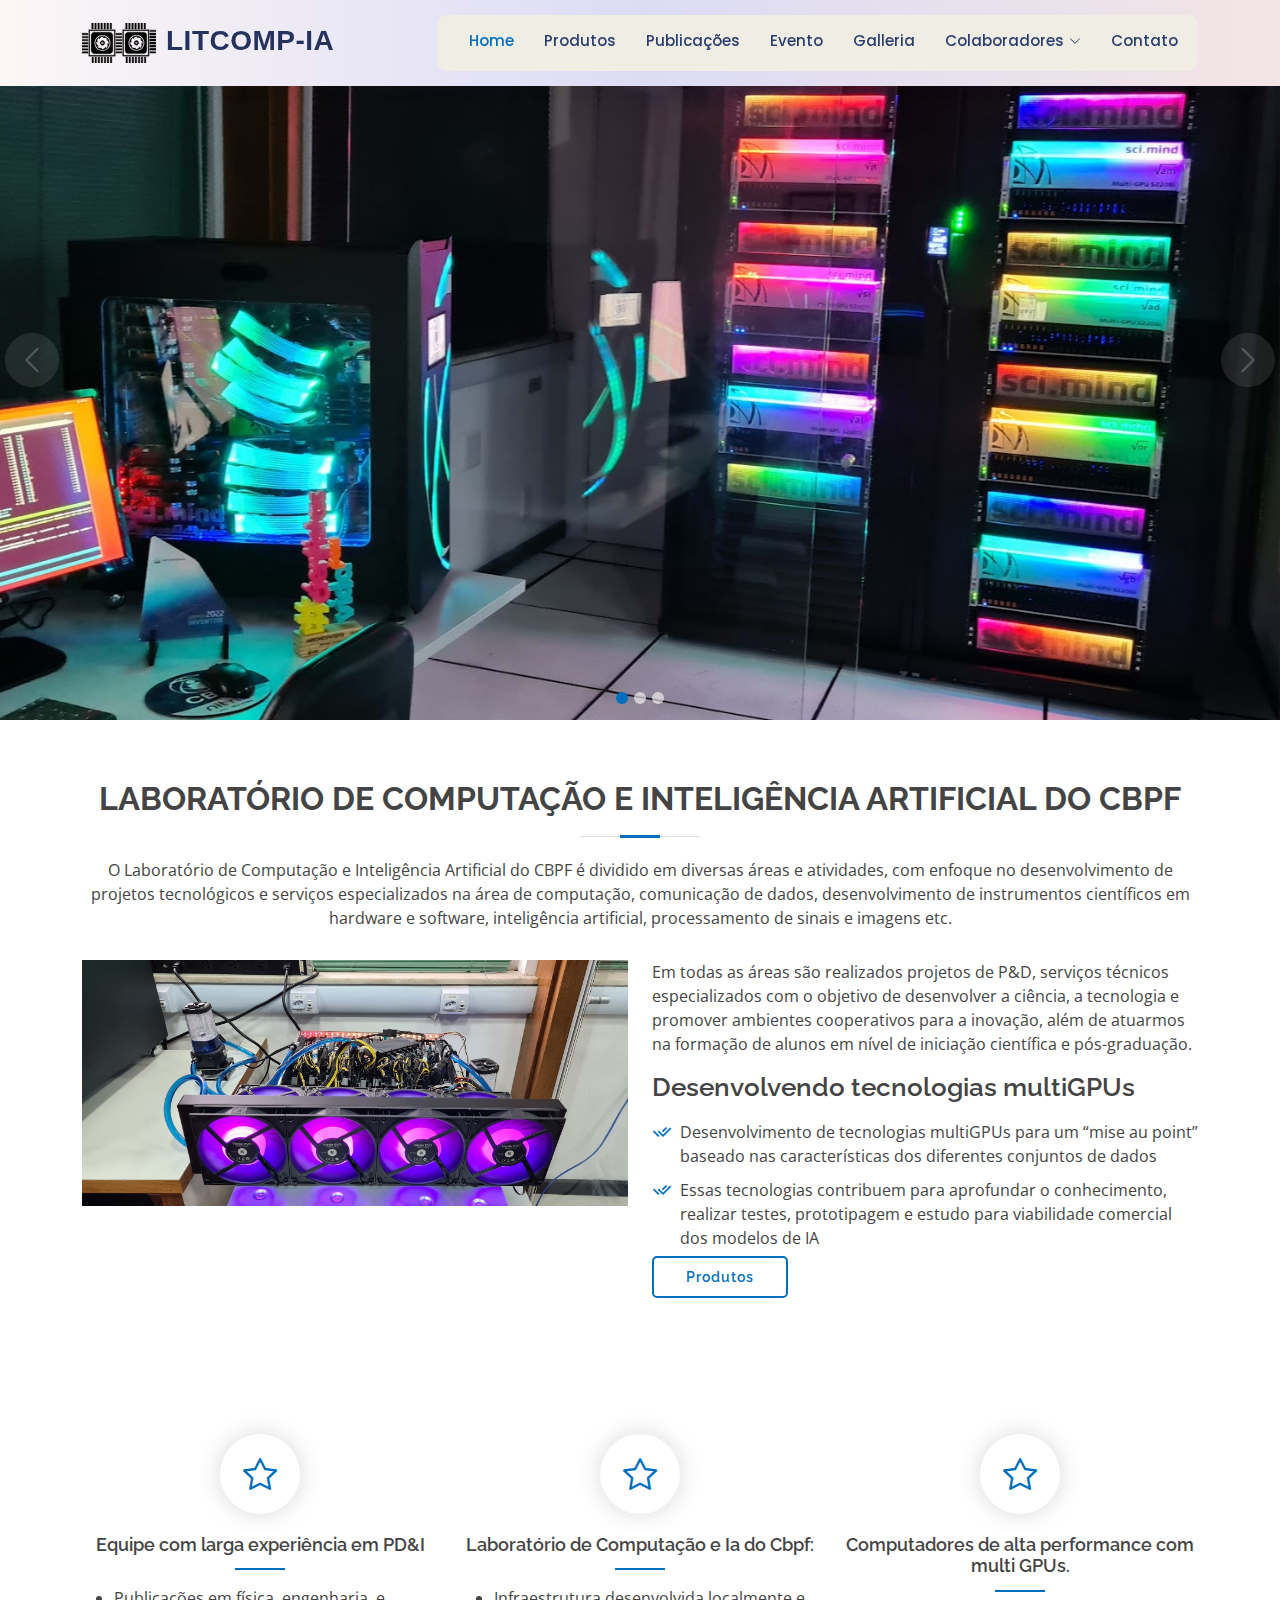
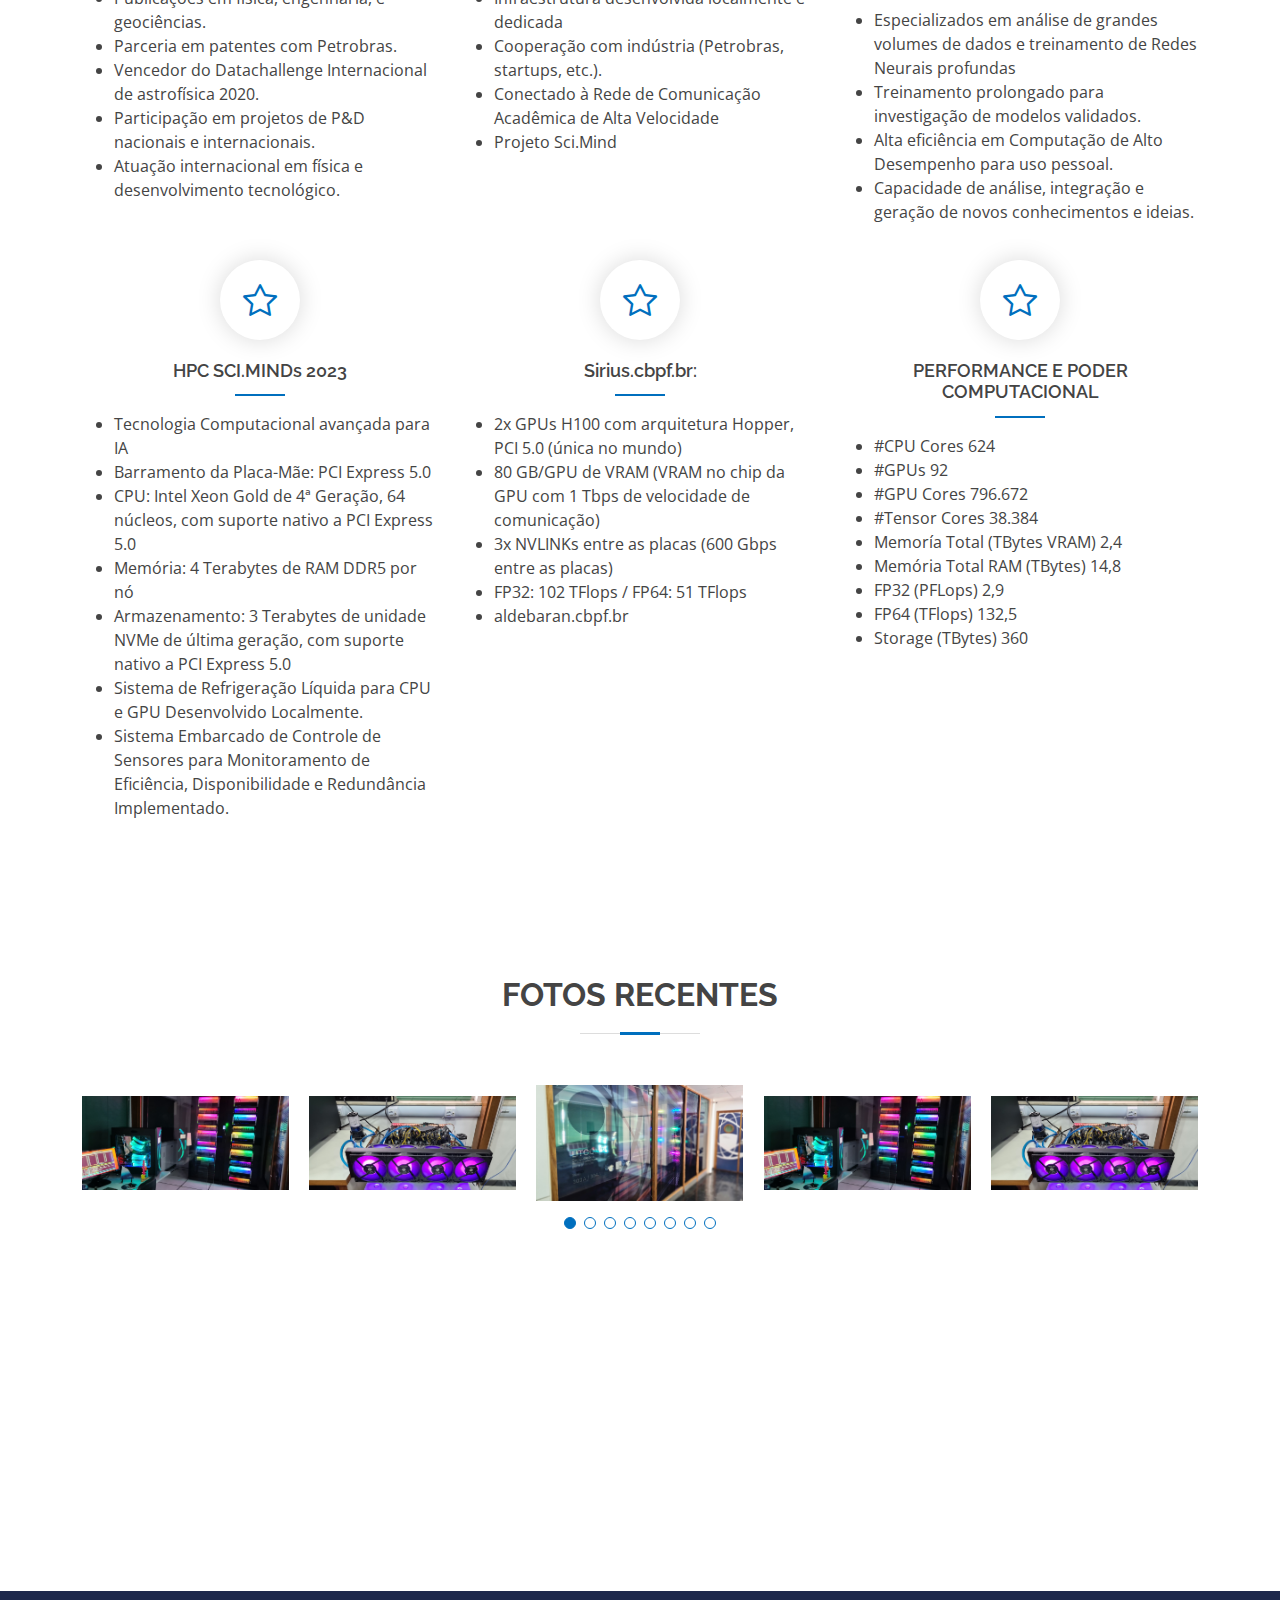
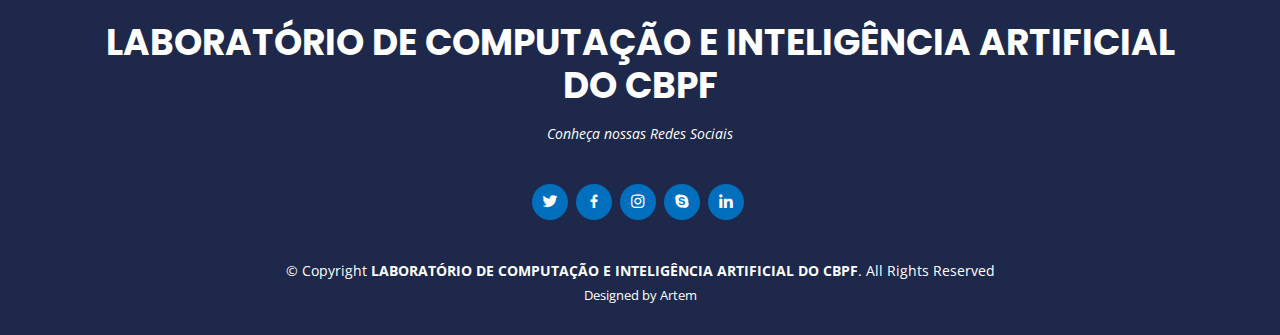
<file: сайт/index.html>
<!DOCTYPE html>
<html lang="en">

<head>
  <meta charset="utf-8">
  <meta content="width=device-width, initial-scale=1.0" name="viewport">

  <title>LITCOMP-IA</title>
  <meta content="" name="description">
  <meta content="" name="keywords">

  <link href="../сайт/pictures/simbolo-litcomp-ia.svg" rel="icon">
  <link href="assets/img/apple-touch-icon.png" rel="apple-touch-icon">

  
  <link href="https://fonts.googleapis.com/css?family=Open+Sans:300,300i,400,400i,600,600i,700,700i|Raleway:300,300i,400,400i,500,500i,600,600i,700,700i|Poppins:300,300i,400,400i,500,500i,600,600i,700,700i" rel="stylesheet">

  <link href="assets/vendor/bootstrap/css/bootstrap.min.css" rel="stylesheet">
  <link href="assets/vendor/bootstrap-icons/bootstrap-icons.css" rel="stylesheet">
  <link href="assets/vendor/boxicons/css/boxicons.min.css" rel="stylesheet">
  <link href="assets/vendor/glightbox/css/glightbox.min.css" rel="stylesheet">
  <link href="assets/vendor/remixicon/remixicon.css" rel="stylesheet">
  <link href="assets/vendor/swiper/swiper-bundle.min.css" rel="stylesheet">

  <link href="assets/css/style.css" rel="stylesheet">

</head>

<body>

  <header id="header" class="fixed-top">
    <div class="container d-flex align-items-center justify-content-between">

      <h1 class="logo"><a href="index.html"><img src="../сайт/pictures/simbolo-litcomp-ia.svg" alt="Логотип LITCOMP-IA">LITCOMP-IA</a></h1>
      
      
      <nav id="navbar" class="navbar">
        <ul>
          <li><a class="active" href="index.html">Home</a></li>
          <li><a href="produtos.html">Produtos</a></li>
          <li><a href="publicacoes.html">Publicações</a></li>
          <li><a href="evento.html">Evento</a></li>
          <li><a href="galleria.html">Galleria</a></li>
          <li class="dropdown"><a href="#"><span>Colaboradores</span> <i class="bi bi-chevron-down"></i></a>
            <ul>
              <li class="dropdown"><a href="#"><span>Todos</span> <i class="bi bi-chevron-right"></i></a>
                <ul>
                  <li class="dropdown">
                    <a href="servidores.html"><span>Servidores</span></a>
                  </li>
                  <li class="dropdown">
                    <a href="funcionarios.html"><span>Funcionaríos</span></a>
                  </li>
                  <li class="dropdown">
                    <a href="bolsistas.html"><span>Bolsistas</span></a>
                  </li>
                  
                </ul>
            </ul>
          </li>
          <li><a href="contato.html">Contato</a></li>
        </ul>
        <i class="bi bi-list mobile-nav-toggle"></i>
      </nav>

    </div>
  </header>

  <section id="hero">
    <div id="heroCarousel" data-bs-interval="5000" class="carousel slide carousel-fade" data-bs-ride="carousel">

      <ol class="carousel-indicators" id="hero-carousel-indicators"></ol>

      <div class="carousel-inner" role="listbox">

        <!-- Slide 1 -->
        <div class="carousel-item active" style="background-image: url(../сайт/pictures/1.jpg)">
        </div>

        <!-- Slide 2 -->
        <div class="carousel-item" style="background-image: url(../сайт/pictures/22.jpg)">
        </div>

        <!-- Slide 3 -->
        <div class="carousel-item" style="background-image: url(../сайт/pictures/3.jpg)">
        </div>

      </div>

      <a class="carousel-control-prev" href="#heroCarousel" role="button" data-bs-slide="prev">
        <span class="carousel-control-prev-icon bi bi-chevron-left" aria-hidden="true"></span>
      </a>

      <a class="carousel-control-next" href="#heroCarousel" role="button" data-bs-slide="next">
        <span class="carousel-control-next-icon bi bi-chevron-right" aria-hidden="true"></span>
      </a>

    </div>
  </section>

  <main id="main">

    <section id="about" class="about">
      <div class="container">

        <div class="section-title">
          <h2>Laboratório de Computação e Inteligência Artificial do CBPF</h2>
          <p>O Laboratório de Computação e Inteligência Artificial do CBPF é dividido em diversas áreas e atividades, com enfoque no desenvolvimento de projetos tecnológicos e serviços especializados na área de computação, comunicação de dados, desenvolvimento de instrumentos científicos em hardware e software, inteligência artificial, processamento de sinais e imagens etc.</p>
        </div>

        <div class="row content">
          <div class="col-lg-6">
            <img src="../сайт/pictures/22.jpg" class="img-fluid" alt="">
          </div>
          <div class="col-lg-6 pt-4 pt-lg-0">
            <p>
              Em todas as áreas são realizados projetos de P&D, serviços técnicos especializados com o objetivo de desenvolver a ciência, a tecnologia e promover ambientes cooperativos para a inovação, além de atuarmos na formação de alunos em nível de iniciação científica e pós-graduação.
            </p>
            <ul>
              <p><h3>Desenvolvendo tecnologias multiGPUs</h3></p>
              <li><i class="ri-check-double-line"></i>Desenvolvimento de tecnologias multiGPUs para um “mise au point” baseado nas características dos diferentes conjuntos de dados</li>
              <li><i class="ri-check-double-line"></i>Essas tecnologias contribuem para aprofundar o conhecimento, realizar testes, prototipagem e estudo para viabilidade comercial dos modelos de IA</li>
              
            <a href="produtos.html" class="btn-learn-more">Produtos</a>
          </div>
        </div>

      </div>
    </section>

    <section id="features" class="features">
      <div class="container">
        <div class="row">
          <div class="col-lg-4 col-md-6 icon-box">
            <div class="icon"><i class="bi bi-star"></i></div>
            <h4 class="title"><a href="">Equipe com larga experiência em PD&I</a></h4>
            <p class="description">
              <ul>
                <li>Publicações em física, engenharia, e geociências.</li>
                <li>Parceria em patentes com Petrobras.</li>
                <li>Vencedor do Datachallenge Internacional de astrofísica 2020.</li>
                <li>Participação em projetos de P&D nacionais e internacionais.</li>
                <li>Atuação internacional em física e desenvolvimento tecnológico.</li>
              </ul>
            </p>
          </div>
          <div class="col-lg-4 col-md-6 icon-box">
            <div class="icon"><i class="bi bi-star"></i></div>
            <h4 class="title"><a href="">Laboratório de Computação e Ia do Cbpf:</a></h4>
            <p class="description">
              <ul>
                <li>Infraestrutura desenvolvida localmente e dedicada</li>
                <li>Cooperação com indústria (Petrobras, startups, etc.).</li>
                <li>Conectado à Rede de Comunicação Acadêmica de Alta Velocidade</li>
                <li>Projeto Sci.Mind</li>
              </ul>
            </p>
          </div>
          <div class="col-lg-4 col-md-6 icon-box">
            <div class="icon"><i class="bi bi-star"></i></div>
            <h4 class="title"><a href="">Computadores de alta performance com multi GPUs.</a></h4>
            <p class="description">
              <ul>
                <li>Especializados em análise de grandes volumes de dados e treinamento de Redes Neurais profundas</li>
                <li>Treinamento prolongado para investigação de modelos validados.</li>
                <li>Alta eficiência em Computação de Alto Desempenho para uso pessoal.</li>
                <li>Capacidade de análise, integração e geração de novos conhecimentos e ideias.</li>
              </ul>
            </p>
          </div>
          
          <div class="col-lg-4 col-md-6 icon-box">
            <div class="icon"><i class="bi bi-star"></i></div>
            <h4 class="title"><a href="">HPC SCI.MINDs 2023</a></h4>
            <p class="description">
              <ul>
                <li>Tecnologia Computacional avançada para IA</li>
                <li>Barramento da Placa-Mãe: PCI Express 5.0</li>
                <li>CPU: Intel Xeon Gold de 4ª Geração, 64 núcleos, com suporte nativo a PCI Express 5.0</li>
                <li>Memória: 4 Terabytes de RAM DDR5 por nó</li>
                <li>Armazenamento: 3 Terabytes de unidade NVMe de última geração, com suporte nativo a PCI Express 5.0</li>
                <li>Sistema de Refrigeração Líquida para CPU e GPU Desenvolvido Localmente.</li>
                <li>Sistema Embarcado de Controle de Sensores para Monitoramento de Eficiência, Disponibilidade e Redundância Implementado.</li>
              </ul>
            </p>
          </div>
          <div class="col-lg-4 col-md-6 icon-box">
            <div class="icon"><i class="bi bi-star"></i></div>
            <h4 class="title"><a href="">Sirius.cbpf.br:</a></h4>
            <p class="description">
              <ul>
                <li>2x GPUs H100 com arquitetura Hopper, PCI 5.0 (única no mundo)</li>
                <li>80 GB/GPU de VRAM (VRAM no chip da GPU com 1 Tbps de velocidade de comunicação)</li>
                <li>3x NVLINKs entre as placas (600 Gbps entre as placas)</li>
                <li>FP32: 102 TFlops / FP64: 51 TFlops</li>
                <li>aldebaran.cbpf.br</li>
              </ul>
            </p>
          </div>
          <div class="col-lg-4 col-md-6 icon-box">
            <div class="icon"><i class="bi bi-star"></i></div>
            <h4 class="title"><a href="">PERFORMANCE E PODER COMPUTACIONAL</a></h4>
            <p class="description">
              <ul>
                <li>#CPU Cores 624</li>
                <li>#GPUs 92</li>
                <li>#GPU Cores 796.672</li>
                <li>#Tensor Cores 38.384</li>
                <li>Memoría Total (TBytes VRAM) 2,4</li>
                <li>Memória Total RAM (TBytes) 14,8</li>
                <li>FP32 (PFLops) 2,9</li>
                <li>FP64 (TFlops) 132,5</li>
                <li>Storage (TBytes) 360</li>
              </ul>
            </p>
          </div>
        </div>
      </div>
    </section>
    

    <section id="recent-photos" class="recent-photos">
      <div class="container">

        <div class="section-title">
          <h2>FOTOS RECENTES</h2>
          <p></p>
        </div>

        <div class="recent-photos-slider swiper">
          <div class="swiper-wrapper align-items-center">
            <div class="swiper-slide"><a href="../сайт/pictures/1.jpg" class="glightbox"><img src="../сайт/pictures/1.jpg" class="img-fluid" alt=""></a></div>
            <div class="swiper-slide"><a href="../сайт/pictures/22.jpg" class="glightbox"><img src="../сайт/pictures/22.jpg" class="img-fluid" alt=""></a></div>
            <div class="swiper-slide"><a href="../сайт/pictures/3.jpg" class="glightbox"><img src="../сайт/pictures/3.jpg" class="img-fluid" alt=""></a></div>
            <div class="swiper-slide"><a href="../сайт/pictures/1.jpg" class="glightbox"><img src="../сайт/pictures/1.jpg" class="img-fluid" alt=""></a></div>
            <div class="swiper-slide"><a href="../сайт/pictures/22.jpg" class="glightbox"><img src="../сайт/pictures/22.jpg" class="img-fluid" alt=""></a></div>
            <div class="swiper-slide"><a href="../сайт/pictures/3.jpg" class="glightbox"><img src="../сайт/pictures/3.jpg" class="img-fluid" alt=""></a></div>
            <div class="swiper-slide"><a href="../сайт/pictures/1.jpg" class="glightbox"><img src="../сайт/pictures/1.jpg" class="img-fluid" alt=""></a></div>
            <div class="swiper-slide"><a href="../сайт/pictures/22.jpg" class="glightbox"><img src="../сайт/pictures/22.jpg" class="img-fluid" alt=""></a></div>
          </div>
          <div class="swiper-pagination"></div>
        </div>

      </div>
    </section>

  </main>

  <footer id="footer">
    <div class="container">
      <h3>LABORATÓRIO DE COMPUTAÇÃO E INTELIGÊNCIA ARTIFICIAL DO CBPF</h3>
      <p>Conheça nossas Redes Sociais</p>
      <div class="social-links">
        <a href="#" class="twitter"><i class="bx bxl-twitter"></i></a>
        <a href="#" class="facebook"><i class="bx bxl-facebook"></i></a>
        <a href="#" class="instagram"><i class="bx bxl-instagram"></i></a>
        <a href="#" class="google-plus"><i class="bx bxl-skype"></i></a>
        <a href="#" class="linkedin"><i class="bx bxl-linkedin"></i></a>
      </div>
      <div class="copyright">
        &copy; Copyright <strong><span>LABORATÓRIO DE COMPUTAÇÃO E INTELIGÊNCIA ARTIFICIAL DO CBPF</span></strong>. All Rights Reserved
      </div>
      <div class="credits">
  
        Designed by Artem
      </div>
    </div>
  </footer>

  <a href="#" class="back-to-top d-flex align-items-center justify-content-center"><i class="bi bi-arrow-up-short"></i></a>

  <script src="assets/vendor/bootstrap/js/bootstrap.bundle.min.js"></script>
  <script src="assets/vendor/glightbox/js/glightbox.min.js"></script>
  <script src="assets/vendor/isotope-layout/isotope.pkgd.min.js"></script>
  <script src="assets/vendor/swiper/swiper-bundle.min.js"></script>
  <script src="assets/vendor/php-email-form/validate.js"></script>

  <script src="assets/js/main.js"></script>

</body>

</html>
</file>
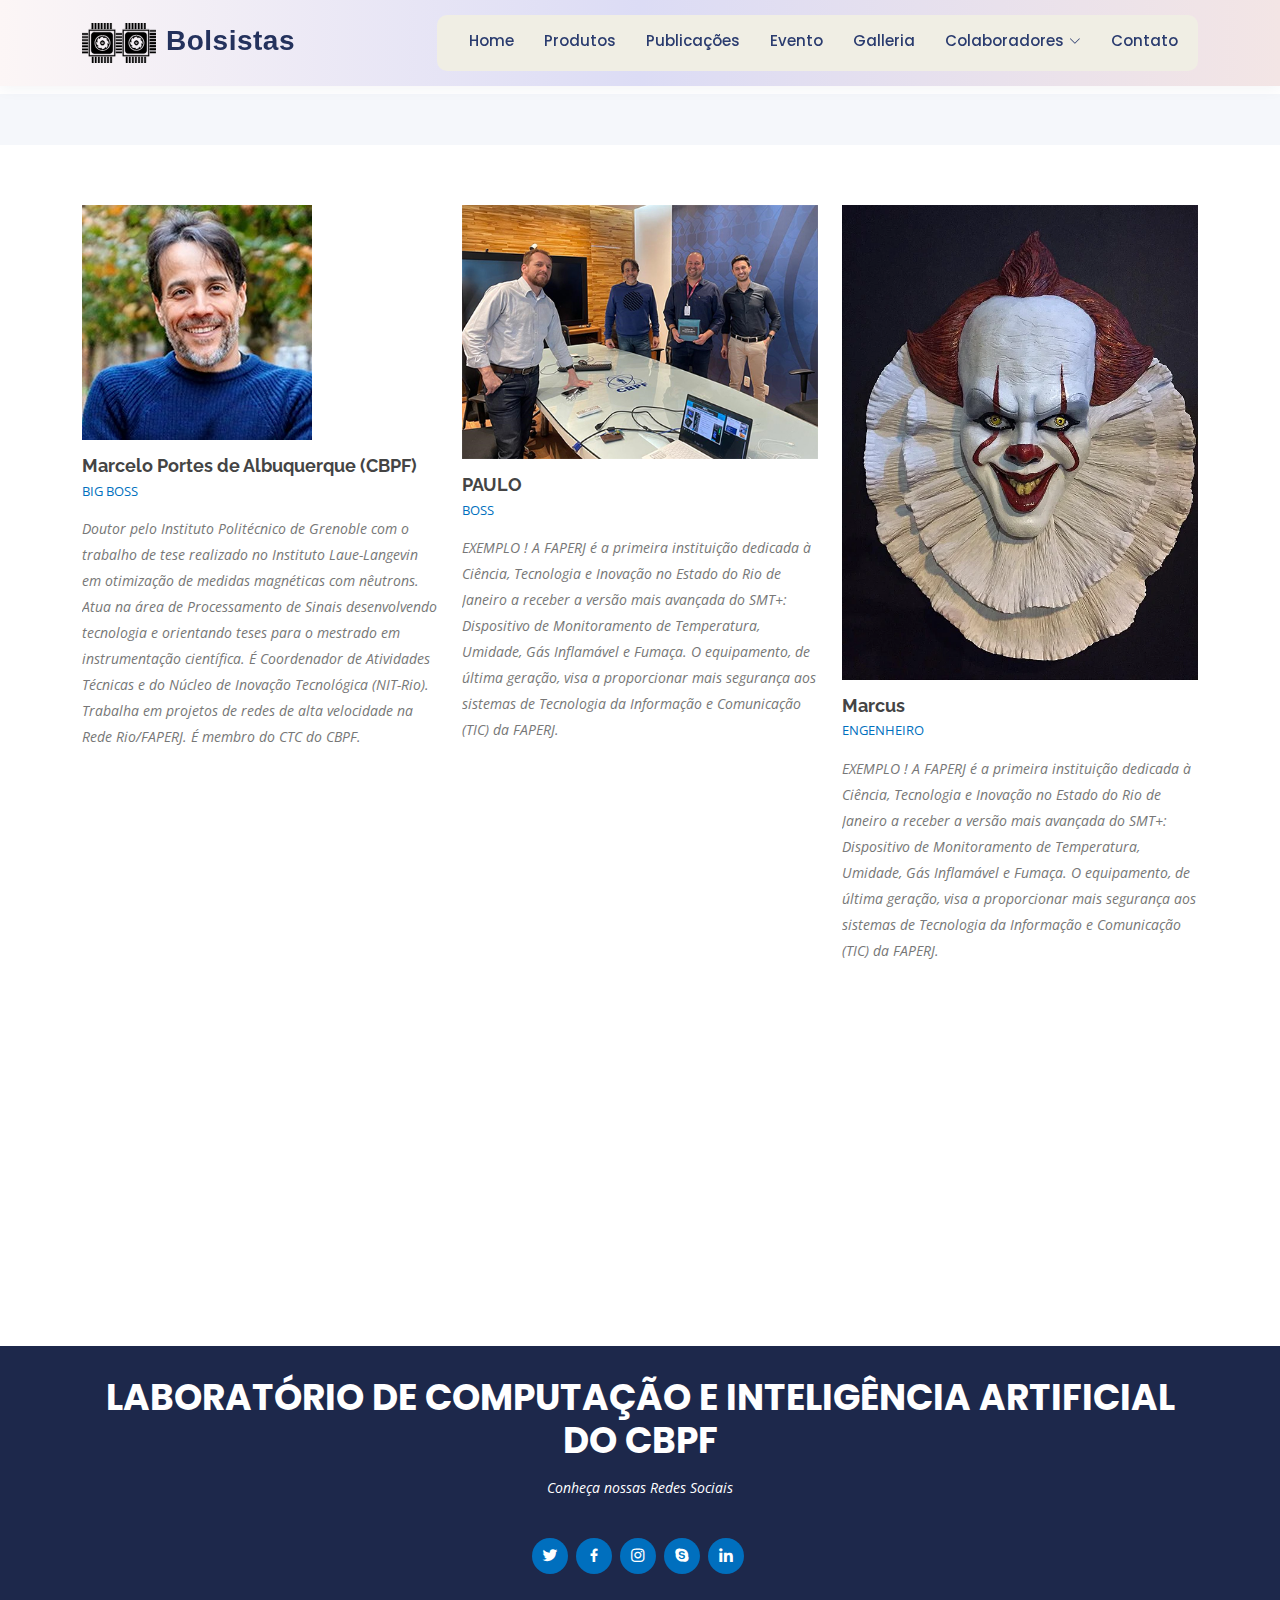
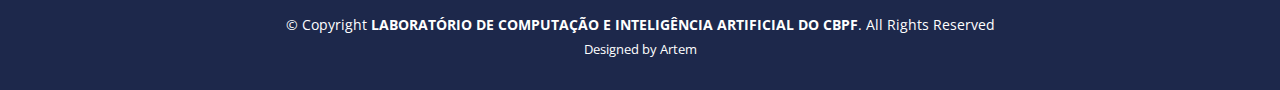
<file: сайт/bolsistas.html>
<!DOCTYPE html>
<html lang="en">

<head>
  <meta charset="utf-8">
  <meta content="width=device-width, initial-scale=1.0" name="viewport">

  <title>LITCOMP-IA</title>
  <meta content="" name="description">
  <meta content="" name="keywords">

  <!-- Favicons -->
  <link href="../сайт/pictures/simbolo-litcomp-ia.svg" rel="icon">
  <link href="assets/img/apple-touch-icon.png" rel="apple-touch-icon">

  <!-- Google Fonts -->
  <link href="https://fonts.googleapis.com/css?family=Open+Sans:300,300i,400,400i,600,600i,700,700i|Raleway:300,300i,400,400i,500,500i,600,600i,700,700i|Poppins:300,300i,400,400i,500,500i,600,600i,700,700i" rel="stylesheet">

  <!-- Vendor CSS Files -->
  <link href="assets/vendor/bootstrap/css/bootstrap.min.css" rel="stylesheet">
  <link href="assets/vendor/bootstrap-icons/bootstrap-icons.css" rel="stylesheet">
  <link href="assets/vendor/boxicons/css/boxicons.min.css" rel="stylesheet">
  <link href="assets/vendor/glightbox/css/glightbox.min.css" rel="stylesheet">
  <link href="assets/vendor/remixicon/remixicon.css" rel="stylesheet">
  <link href="assets/vendor/swiper/swiper-bundle.min.css" rel="stylesheet">

  <link href="assets/css/style.css" rel="stylesheet">
  ======================================================== 
</head>

<body>

  <header id="header" class="fixed-top">
    <div class="container d-flex align-items-center justify-content-between">

      <h1 class="logo"><a href="index.html"><img src="../сайт/pictures/simbolo-litcomp-ia.svg" alt="Логотип LITCOMP-IA">Bolsistas</a></h1>
      <!-- Uncomment below if you prefer to use an image logo -->
      <!-- <a href="index.html" class="logo"><img src="assets/img/logo.png" alt="" class="img-fluid"></a>-->

      <nav id="navbar" class="navbar">
        <ul>
          <li><a href="index.html">Home</a></li>
          <li><a href="produtos.html">Produtos</a></li>
          <li><a href="publicacoes.html">Publicações</a></li>
          <li><a href="evento.html">Evento</a></li>
          <li><a href="galleria.html">Galleria</a></li>
          <li class="dropdown"><a href="#"><span>Colaboradores</span> <i class="bi bi-chevron-down"></i></a>
            <ul>
              <li class="dropdown"><a href="#"><span>Todos</span> <i class="bi bi-chevron-right"></i></a>
                <ul>
                  <li class="dropdown">
                    <a href="servidores.html"><span>Servidores</span></a>
                  </li>
                  <li class="dropdown">
                    <a href="funcionarios.html"><span>Funcionaríos</span></a>
                  </li>
                  <li class="dropdown">
                    <a href="bolsistas.html"><span>Bolsistas</span></a>
                  </li>
                </ul>
            </ul>
          </li>
          <li><a href="contato.html">Contato</a></li>
        </ul>
        <i class="bi bi-list mobile-nav-toggle"></i>
      </nav>

    </div>
  </header><!-- End Header -->

  <main id="main">

    <!-- ======= Breadcrumbs ======= -->
    <section id="breadcrumbs" class="breadcrumbs">
      <div class="container">
        <div class="d-flex justify-content-between align-items-center">
          <ol>
            <li><a href="index.html">Home</a></li>
          </ol>
        </div>

      </div>
    </section><!-- End Breadcrumbs -->

    <!-- ======= Event List Section ======= -->
    <section id="members" class="members">
        <div class="container">
  
          <div class="row">
  
            <div class="col-lg-4 col-md-6 d-flex align-items-stretch">
              <div class="member">
                <div class="member-img">
                  <img src="../сайт/pictures/marcelo.jpeg" class="img-fluid" alt="">
                  <div class="social">
                    <a href=""><i class="bi bi-twitter"></i></a>
                    <a href=""><i class="bi bi-facebook"></i></a>
                    <a href=""><i class="bi bi-instagram"></i></a>
                    <a href=""><i class="bi bi-linkedin"></i></a>
                  </div>
                </div>
                <div class="member-info">
                  <h4>Marcelo Portes de Albuquerque (CBPF)</h4>
                  <span>BIG BOSS</span>
                  <p>Doutor pelo Instituto Politécnico de Grenoble com o trabalho de tese realizado no Instituto Laue-Langevin em otimização de medidas magnéticas com nêutrons. Atua na área de Processamento de Sinais desenvolvendo tecnologia e orientando teses para o mestrado em instrumentação científica. É Coordenador de Atividades Técnicas e do Núcleo de Inovação Tecnológica (NIT-Rio). Trabalha em projetos de redes de alta velocidade na Rede Rio/FAPERJ. É membro do CTC do CBPF.</p>
                </div>
              </div>
            </div>
  
            <div class="col-lg-4 col-md-6 d-flex align-items-stretch">
              <div class="member">
                <div class="member-img">
                  <img src="../сайт/pictures/exemplo2.jpg" class="img-fluid" alt="">
                  <div class="social">
                    <a href=""><i class="bi bi-twitter"></i></a>
                    <a href=""><i class="bi bi-facebook"></i></a>
                    <a href=""><i class="bi bi-instagram"></i></a>
                    <a href=""><i class="bi bi-linkedin"></i></a>
                  </div>
                </div>
                <div class="member-info">
                  <h4>PAULO</h4>
                  <span>Boss</span>
                  <p>EXEMPLO ! A FAPERJ é a primeira instituição dedicada à Ciência, Tecnologia e Inovação no Estado do Rio de Janeiro a receber a versão mais avançada do SMT+: Dispositivo de Monitoramento de Temperatura, Umidade, Gás Inflamável e Fumaça. O equipamento, de última geração, visa a proporcionar mais segurança aos sistemas de Tecnologia da Informação e Comunicação (TIC) da FAPERJ.</p>
                </div>
              </div>
            </div>
  
            <div class="col-lg-4 col-md-6 d-flex align-items-stretch">
              <div class="member">
                <div class="member-img">
                  <img src="../сайт/pictures/exemplo3.webp" class="img-fluid" alt="">
                  <div class="social">
                    <a href=""><i class="bi bi-twitter"></i></a>
                    <a href=""><i class="bi bi-facebook"></i></a>
                    <a href=""><i class="bi bi-instagram"></i></a>
                    <a href=""><i class="bi bi-linkedin"></i></a>
                  </div>
                </div>
                <div class="member-info">
                  <h4>Marcus</h4>
                  <span>ENGENHEIRO</span>
                  <p>EXEMPLO ! A FAPERJ é a primeira instituição dedicada à Ciência, Tecnologia e Inovação no Estado do Rio de Janeiro a receber a versão mais avançada do SMT+: Dispositivo de Monitoramento de Temperatura, Umidade, Gás Inflamável e Fumaça. O equipamento, de última geração, visa a proporcionar mais segurança aos sistemas de Tecnologia da Informação e Comunicação (TIC) da FAPERJ.</p>
                </div>
              </div>
            </div>
  
          </div>
  
        </div>
      </section><!-- End Members Section -->

  </main><!-- End #main -->

  <footer id="footer">
    <div class="container">
      <h3>LABORATÓRIO DE COMPUTAÇÃO E INTELIGÊNCIA ARTIFICIAL DO CBPF</h3>
      <p>Conheça nossas Redes Sociais</p>
      <div class="social-links">
        <a href="#" class="twitter"><i class="bx bxl-twitter"></i></a>
        <a href="#" class="facebook"><i class="bx bxl-facebook"></i></a>
        <a href="#" class="instagram"><i class="bx bxl-instagram"></i></a>
        <a href="#" class="google-plus"><i class="bx bxl-skype"></i></a>
        <a href="#" class="linkedin"><i class="bx bxl-linkedin"></i></a>
      </div>
      <div class="copyright">
        &copy; Copyright <strong><span>LABORATÓRIO DE COMPUTAÇÃO E INTELIGÊNCIA ARTIFICIAL DO CBPF</span></strong>. All Rights Reserved
      </div>
      <div class="credits">
  
        Designed by Artem
      </div>
    </div>
  </footer>

  <a href="#" class="back-to-top d-flex align-items-center justify-content-center"><i class="bi bi-arrow-up-short"></i></a>

  <script src="assets/vendor/bootstrap/js/bootstrap.bundle.min.js"></script>
  <script src="assets/vendor/glightbox/js/glightbox.min.js"></script>
  <script src="assets/vendor/isotope-layout/isotope.pkgd.min.js"></script>
  <script src="assets/vendor/swiper/swiper-bundle.min.js"></script>
  <script src="assets/vendor/php-email-form/validate.js"></script>

  <script src="assets/js/main.js"></script>

</body>

</html>
</file>
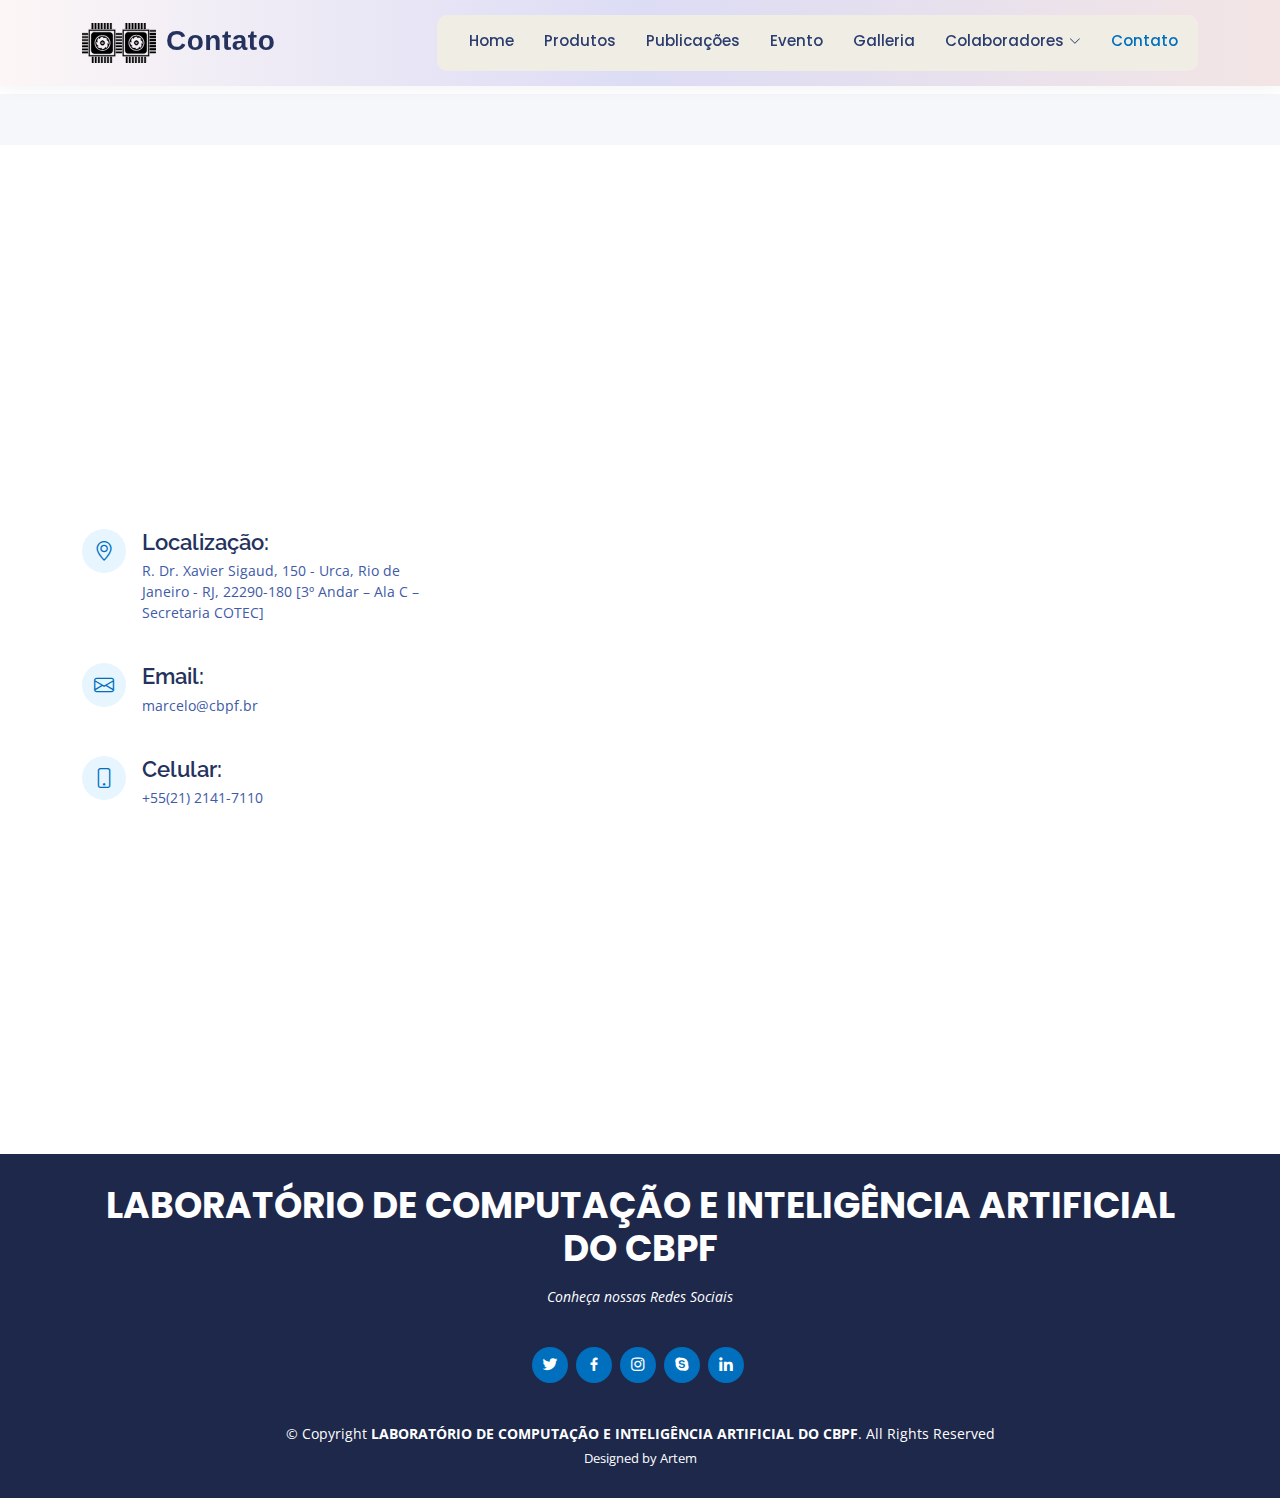
<file: сайт/contato.html>
<!DOCTYPE html>
<html lang="en">

<head>
  <meta charset="utf-8">
  <meta content="width=device-width, initial-scale=1.0" name="viewport">

  <title>LITCOMP-IA</title>
  <meta content="" name="description">
  <meta content="" name="keywords">

  <!-- Favicons -->
  <link href="../сайт/pictures/simbolo-litcomp-ia.svg" rel="icon">
  <link href="assets/img/apple-touch-icon.png" rel="apple-touch-icon">

  <!-- Google Fonts -->
  <link href="https://fonts.googleapis.com/css?family=Open+Sans:300,300i,400,400i,600,600i,700,700i|Raleway:300,300i,400,400i,500,500i,600,600i,700,700i|Poppins:300,300i,400,400i,500,500i,600,600i,700,700i" rel="stylesheet">

  <!-- Vendor CSS Files -->
  <link href="assets/vendor/bootstrap/css/bootstrap.min.css" rel="stylesheet">
  <link href="assets/vendor/bootstrap-icons/bootstrap-icons.css" rel="stylesheet">
  <link href="assets/vendor/boxicons/css/boxicons.min.css" rel="stylesheet">
  <link href="assets/vendor/glightbox/css/glightbox.min.css" rel="stylesheet">
  <link href="assets/vendor/remixicon/remixicon.css" rel="stylesheet">
  <link href="assets/vendor/swiper/swiper-bundle.min.css" rel="stylesheet">

  <link href="assets/css/style.css" rel="stylesheet">
  ======================================================== 
</head>

<body>

  <!-- ======= Header ======= -->
  <header id="header" class="fixed-top">
    <div class="container d-flex align-items-center justify-content-between">

      <h1 class="logo"><a href="index.html"><img src="../сайт/pictures/simbolo-litcomp-ia.svg" alt="Логотип LITCOMP-IA">Contato</a></h1>

      <nav id="navbar" class="navbar">
        <ul>
          <li><a href="index.html">Home</a></li>
          <li><a href="produtos.html">Produtos</a></li>
          <li><a href="publicacoes.html">Publicações</a></li>
          <li><a href="evento.html">Evento</a></li>
          <li><a href="galleria.html">Galleria</a></li>
          <li class="dropdown"><a href="#"><span>Colaboradores</span> <i class="bi bi-chevron-down"></i></a>
            <ul>
              <li class="dropdown"><a href="#"><span>Todos</span> <i class="bi bi-chevron-right"></i></a>
                <ul>
                  <li class="dropdown">
                    <a href="servidores.html"><span>Servidores</span></a>
                  </li>
                  <li class="dropdown">
                    <a href="funcionarios.html"><span>Funcionaríos</span></a>
                  </li>
                  <li class="dropdown">
                    <a href="bolsistas.html"><span>Bolsistas</span></a>
                  </li>
                </ul>
            </ul>
          </li>
          <li><a class="active" href="contato.html">Contato</a></li>
        </ul>
        <i class="bi bi-list mobile-nav-toggle"></i>
      </nav>

    </div>
  </header><!-- End Header -->

  <main id="main">

    <!-- ======= Breadcrumbs ======= -->
    <section id="breadcrumbs" class="breadcrumbs">
      <div class="container">
        <div class="d-flex justify-content-between align-items-center">
          <ol>
            <li><a href="index.html">Home</a></li>
          </ol>
        </div>

      </div>
    </section><!-- End Breadcrumbs -->


    <!-- ======= Contact Us Section ======= -->
    <section id="contact-us" class="contact-us">
      <div class="container">

        <div>
          <iframe style="border:0; width: 100%; height: 270px;" src="https://www.google.com/maps/embed?pb=!1m14!1m8!1m3!1d14695.583484509485!2d-43.173664!3d-22.9540617!3m2!1i1024!2i768!4f13.1!3m3!1m2!1s0x997ff81051b73f%3A0x4570cd1fa55b72e7!2sCentro%20Brasileiro%20de%20Pesquisas%20F%C3%ADsicas!5e0!3m2!1spt-BR!2sbr!4v1696953879260!5m2!1spt-BR!2sbr" width="600" height="450" style="border:0;" allowfullscreen="" loading="lazy" referrerpolicy="no-referrer-when-downgrade"></iframe>
        </div>

        <div class="row mt-5">

          <div class="col-lg-4">
            <div class="info">
              <div class="address">
                <i class="bi bi-geo-alt"></i>
                <h4>Localização:</h4>
                <p>R. Dr. Xavier Sigaud, 150 - Urca, Rio de Janeiro - RJ, 22290-180 [3º Andar – Ala C – Secretaria COTEC]</p>
              </div>

              <div class="email">
                <i class="bi bi-envelope"></i>
                <h4>Email:</h4>
                <p>marcelo@cbpf.br</p>
              </div>

              <div class="phone">
                <i class="bi bi-phone"></i>
                <h4>Celular:</h4>
                <p>+55(21) 2141-7110</p>
              </div>

            </div>

          </div>

          
    </section><!-- End Contact Us Section -->

  </main><!-- End #main -->

  <footer id="footer">
    <div class="container">
      <h3>LABORATÓRIO DE COMPUTAÇÃO E INTELIGÊNCIA ARTIFICIAL DO CBPF</h3>
      <p>Conheça nossas Redes Sociais</p>
      <div class="social-links">
        <a href="#" class="twitter"><i class="bx bxl-twitter"></i></a>
        <a href="#" class="facebook"><i class="bx bxl-facebook"></i></a>
        <a href="#" class="instagram"><i class="bx bxl-instagram"></i></a>
        <a href="#" class="google-plus"><i class="bx bxl-skype"></i></a>
        <a href="#" class="linkedin"><i class="bx bxl-linkedin"></i></a>
      </div>
      <div class="copyright">
        &copy; Copyright <strong><span>LABORATÓRIO DE COMPUTAÇÃO E INTELIGÊNCIA ARTIFICIAL DO CBPF</span></strong>. All Rights Reserved
      </div>
      <div class="credits">
  
        Designed by Artem
      </div>
    </div>
  </footer>

  <a href="#" class="back-to-top d-flex align-items-center justify-content-center"><i class="bi bi-arrow-up-short"></i></a>

  <script src="assets/vendor/bootstrap/js/bootstrap.bundle.min.js"></script>
  <script src="assets/vendor/glightbox/js/glightbox.min.js"></script>
  <script src="assets/vendor/isotope-layout/isotope.pkgd.min.js"></script>
  <script src="assets/vendor/swiper/swiper-bundle.min.js"></script>
  <script src="assets/vendor/php-email-form/validate.js"></script>

  <script src="assets/js/main.js"></script>

</body>

</html>
</file>
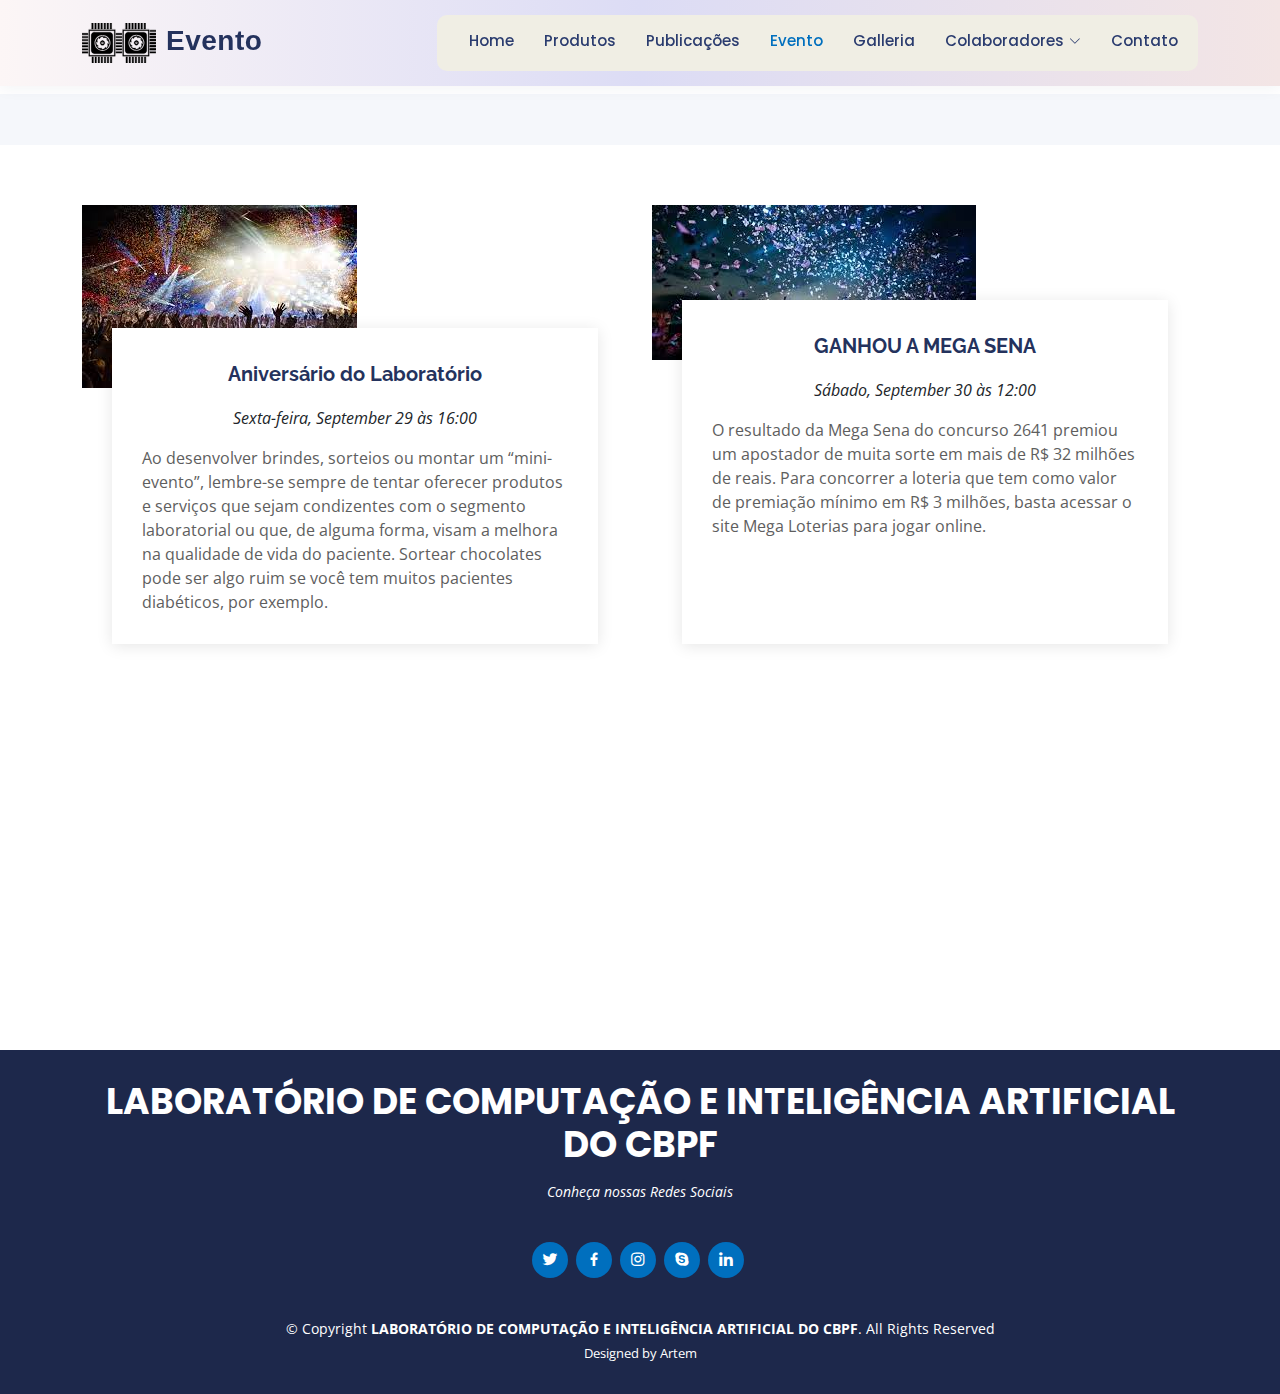
<file: сайт/evento.html>
<!DOCTYPE html>
<html lang="en">

<head>
  <meta charset="utf-8">
  <meta content="width=device-width, initial-scale=1.0" name="viewport">

  <title>LITCOMP-IA</title>
  <meta content="" name="description">
  <meta content="" name="keywords">

  <!-- Favicons -->
  <link href="../сайт/pictures/simbolo-litcomp-ia.svg" rel="icon">
  <link href="assets/img/apple-touch-icon.png" rel="apple-touch-icon">

  <!-- Google Fonts -->
  <link href="https://fonts.googleapis.com/css?family=Open+Sans:300,300i,400,400i,600,600i,700,700i|Raleway:300,300i,400,400i,500,500i,600,600i,700,700i|Poppins:300,300i,400,400i,500,500i,600,600i,700,700i" rel="stylesheet">

  <!-- Vendor CSS Files -->
  <link href="assets/vendor/bootstrap/css/bootstrap.min.css" rel="stylesheet">
  <link href="assets/vendor/bootstrap-icons/bootstrap-icons.css" rel="stylesheet">
  <link href="assets/vendor/boxicons/css/boxicons.min.css" rel="stylesheet">
  <link href="assets/vendor/glightbox/css/glightbox.min.css" rel="stylesheet">
  <link href="assets/vendor/remixicon/remixicon.css" rel="stylesheet">
  <link href="assets/vendor/swiper/swiper-bundle.min.css" rel="stylesheet">

  <link href="assets/css/style.css" rel="stylesheet">
  ======================================================== 
</head>

<body>

  <header id="header" class="fixed-top">
    <div class="container d-flex align-items-center justify-content-between">

      <h1 class="logo"><a href="index.html"><img src="../сайт/pictures/simbolo-litcomp-ia.svg" alt="Логотип LITCOMP-IA">Evento</a></h1>
      <!-- Uncomment below if you prefer to use an image logo -->
      <!-- <a href="index.html" class="logo"><img src="assets/img/logo.png" alt="" class="img-fluid"></a>-->

      <nav id="navbar" class="navbar">
        <ul>
          <li><a href="index.html">Home</a></li>
          <li><a href="produtos.html">Produtos</a></li>
          <li><a href="publicacoes.html">Publicações</a></li>
          <li><a class="active" href="evento.html">Evento</a></li>
          <li><a href="galleria.html">Galleria</a></li>
          <li class="dropdown"><a href="#"><span>Colaboradores</span> <i class="bi bi-chevron-down"></i></a>
            <ul>
              <li class="dropdown"><a href="#"><span>Todos</span> <i class="bi bi-chevron-right"></i></a>
                <ul>
                  <li class="dropdown">
                    <a href="servidores.html"><span>Servidores</span></a>
                  </li>
                  <li class="dropdown">
                    <a href="funcionarios.html"><span>Funcionaríos</span></a>
                  </li>
                  <li class="dropdown">
                    <a href="bolsistas.html"><span>Bolsistas</span></a>
                  </li>
                </ul>
            </ul>
          </li>
          <li><a href="contato.html">Contato</a></li>
        </ul>
        <i class="bi bi-list mobile-nav-toggle"></i>
      </nav>

    </div>
  </header><!-- End Header -->

  <main id="main">

    <!-- ======= Breadcrumbs ======= -->
    <section id="breadcrumbs" class="breadcrumbs">
      <div class="container">
        <div class="d-flex justify-content-between align-items-center">
          <ol>
            <li><a href="index.html">Home</a></li>
          </ol>
        </div>

      </div>
    </section><!-- End Breadcrumbs -->

    <!-- ======= Event List Section ======= -->
    <section id="event-list" class="event-list">
      <div class="container">

        <div class="row">
          <div class="col-md-6 d-flex align-items-stretch">
            <div class="card">
              <div class="card-img">
                <img src="../сайт/pictures/evento.jpeg" alt="...">
              </div>
              <div class="card-body">
                <h5 class="card-title">Aniversário do Laboratório</h5>
                <p class="fst-italic text-center">Sexta-feira, September 29 às 16:00</p>
                <p class="card-text">Ao desenvolver brindes, sorteios ou montar um “mini-evento”, lembre-se sempre de tentar oferecer produtos e serviços que sejam condizentes com o segmento laboratorial ou que, de alguma forma, visam a melhora na qualidade de vida do paciente. Sortear chocolates pode ser algo ruim se você tem muitos pacientes diabéticos, por exemplo.</p>
              </div>
            </div>
          </div>
          <div class="col-md-6 d-flex align-items-stretch">
            <div class="card">
              <div class="card-img">
                <img src="../сайт/pictures/evento2.jpeg" alt="...">
              </div>
              <div class="card-body">
                <h5 class="card-title">GANHOU A MEGA SENA</h5>
                <p class="fst-italic text-center">Sábado, September 30 às 12:00</p>
                <p class="card-text">O resultado da Mega Sena do concurso 2641 premiou um apostador de muita sorte em mais de R$ 32 milhões de reais. Para concorrer a loteria que tem como valor de premiação mínimo em R$ 3 milhões, basta acessar o site Mega Loterias para jogar online.</p>
              </div>
            </div>

          </div>
        </div>

      </div>
    </section><!-- End Event List Section -->

  </main><!-- End #main -->

  <footer id="footer">
    <div class="container">
      <h3>LABORATÓRIO DE COMPUTAÇÃO E INTELIGÊNCIA ARTIFICIAL DO CBPF</h3>
      <p>Conheça nossas Redes Sociais</p>
      <div class="social-links">
        <a href="#" class="twitter"><i class="bx bxl-twitter"></i></a>
        <a href="#" class="facebook"><i class="bx bxl-facebook"></i></a>
        <a href="#" class="instagram"><i class="bx bxl-instagram"></i></a>
        <a href="#" class="google-plus"><i class="bx bxl-skype"></i></a>
        <a href="#" class="linkedin"><i class="bx bxl-linkedin"></i></a>
      </div>
      <div class="copyright">
        &copy; Copyright <strong><span>LABORATÓRIO DE COMPUTAÇÃO E INTELIGÊNCIA ARTIFICIAL DO CBPF</span></strong>. All Rights Reserved
      </div>
      <div class="credits">
  
        Designed by Artem
      </div>
    </div>
  </footer>

  <a href="#" class="back-to-top d-flex align-items-center justify-content-center"><i class="bi bi-arrow-up-short"></i></a>

  <script src="assets/vendor/bootstrap/js/bootstrap.bundle.min.js"></script>
  <script src="assets/vendor/glightbox/js/glightbox.min.js"></script>
  <script src="assets/vendor/isotope-layout/isotope.pkgd.min.js"></script>
  <script src="assets/vendor/swiper/swiper-bundle.min.js"></script>
  <script src="assets/vendor/php-email-form/validate.js"></script>

  <script src="assets/js/main.js"></script>

</body>

</html>
</file>
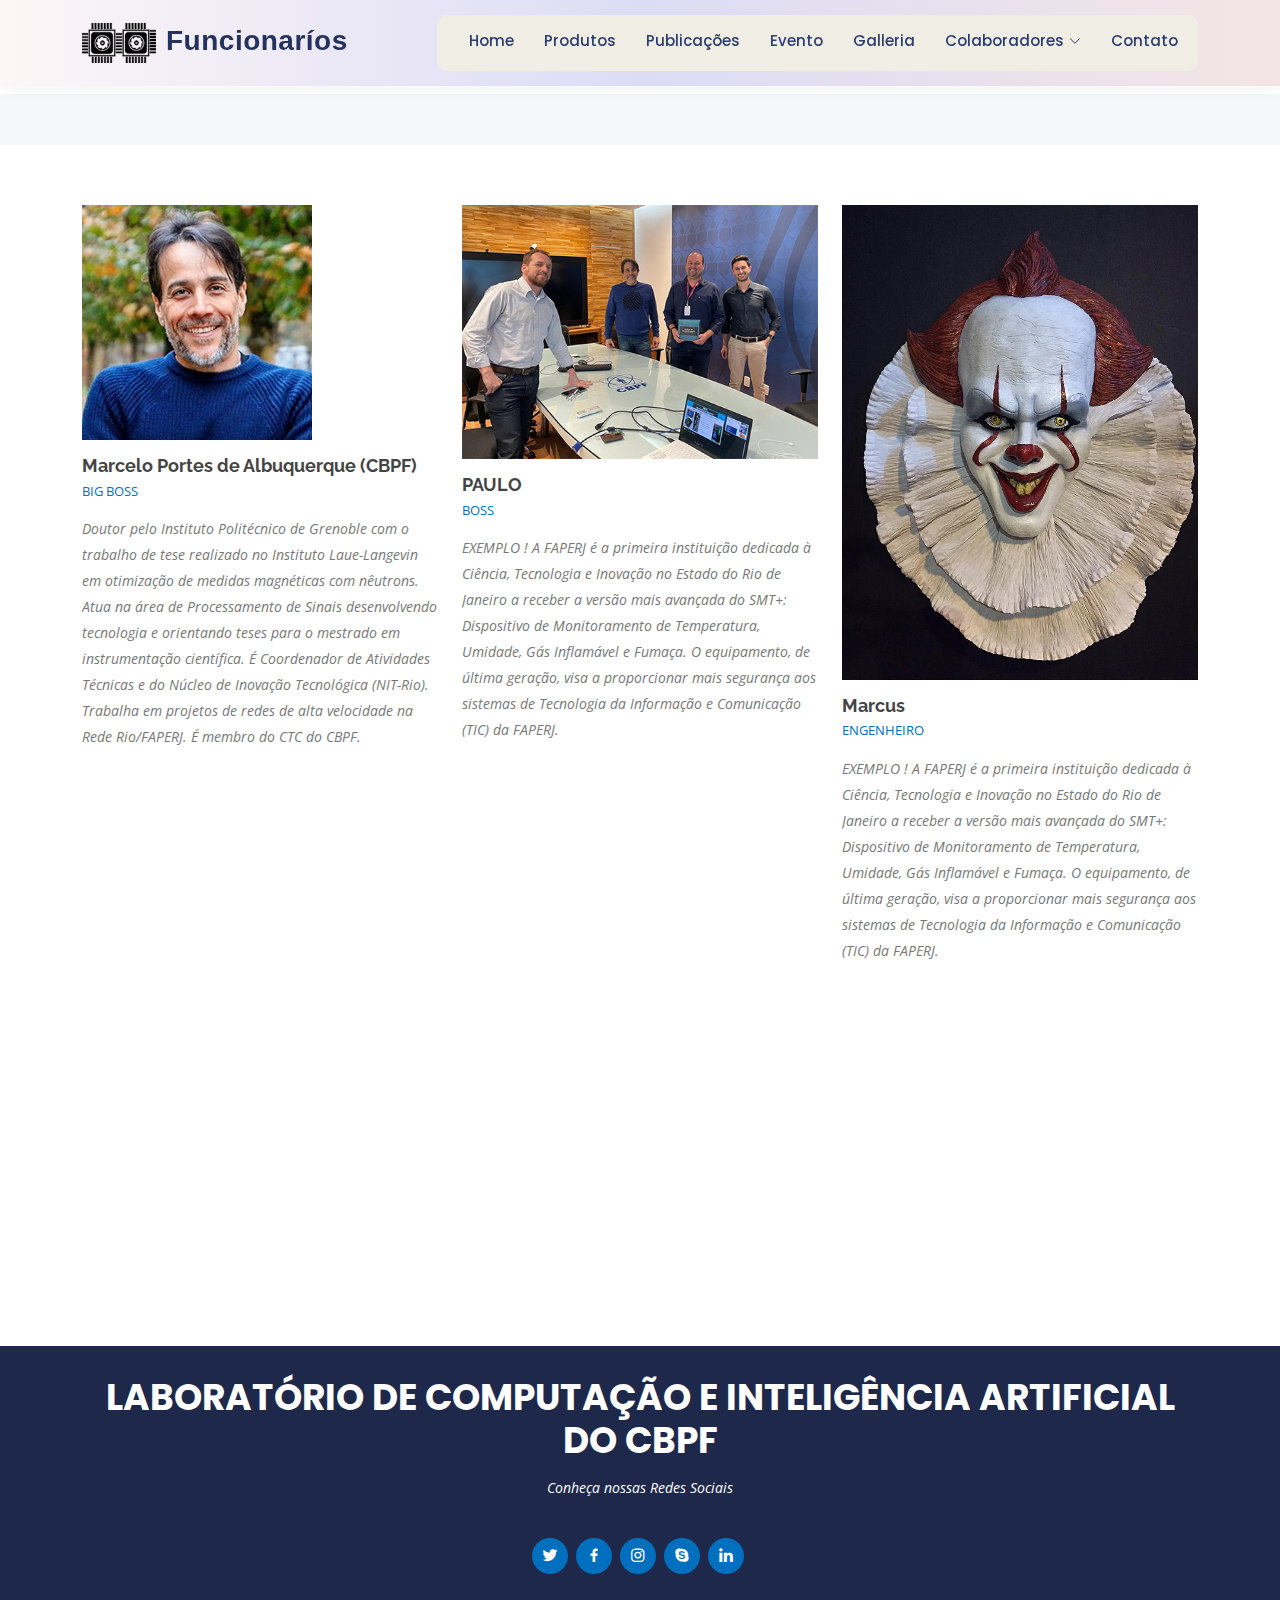
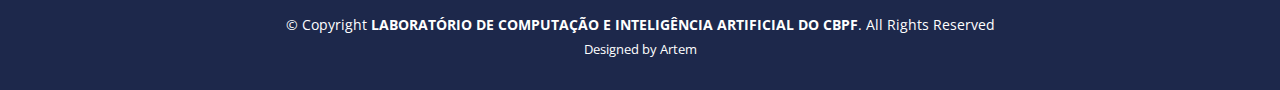
<file: сайт/funcionarios.html>
<!DOCTYPE html>
<html lang="en">

<head>
  <meta charset="utf-8">
  <meta content="width=device-width, initial-scale=1.0" name="viewport">

  <title>LITCOMP-IA</title>
  <meta content="" name="description">
  <meta content="" name="keywords">

  <!-- Favicons -->
  <link href="../сайт/pictures/simbolo-litcomp-ia.svg" rel="icon">
  <link href="assets/img/apple-touch-icon.png" rel="apple-touch-icon">

  <!-- Google Fonts -->
  <link href="https://fonts.googleapis.com/css?family=Open+Sans:300,300i,400,400i,600,600i,700,700i|Raleway:300,300i,400,400i,500,500i,600,600i,700,700i|Poppins:300,300i,400,400i,500,500i,600,600i,700,700i" rel="stylesheet">

  <!-- Vendor CSS Files -->
  <link href="assets/vendor/bootstrap/css/bootstrap.min.css" rel="stylesheet">
  <link href="assets/vendor/bootstrap-icons/bootstrap-icons.css" rel="stylesheet">
  <link href="assets/vendor/boxicons/css/boxicons.min.css" rel="stylesheet">
  <link href="assets/vendor/glightbox/css/glightbox.min.css" rel="stylesheet">
  <link href="assets/vendor/remixicon/remixicon.css" rel="stylesheet">
  <link href="assets/vendor/swiper/swiper-bundle.min.css" rel="stylesheet">

  <link href="assets/css/style.css" rel="stylesheet">
  ======================================================== 
</head>

<body>

  <header id="header" class="fixed-top">
    <div class="container d-flex align-items-center justify-content-between">

      <h1 class="logo"><a href="index.html"><img src="../сайт/pictures/simbolo-litcomp-ia.svg" alt="Логотип LITCOMP-IA">Funcionaríos</a></h1>
      <!-- Uncomment below if you prefer to use an image logo -->
      <!-- <a href="index.html" class="logo"><img src="assets/img/logo.png" alt="" class="img-fluid"></a>-->

      <nav id="navbar" class="navbar">
        <ul>
          <li><a href="index.html">Home</a></li>
          <li><a href="produtos.html">Produtos</a></li>
          <li><a href="publicacoes.html">Publicações</a></li>
          <li><a href="evento.html">Evento</a></li>
          <li><a href="galleria.html">Galleria</a></li>
          <li class="dropdown"><a href="#"><span>Colaboradores</span> <i class="bi bi-chevron-down"></i></a>
            <ul>
              <li class="dropdown"><a href="#"><span>Todos</span> <i class="bi bi-chevron-right"></i></a>
                <ul>
                  <li class="dropdown">
                    <a href="servidores.html"><span>Servidores</span></a>
                  </li>
                  <li class="dropdown">
                    <a href="funcionarios.html"><span>Funcionaríos</span></a>
                  </li>
                  <li class="dropdown">
                    <a href="bolsistas.html"><span>Bolsistas</span></a>
                  </li>
                </ul>
            </ul>
          </li>
          <li><a href="contato.html">Contato</a></li>
        </ul>
        <i class="bi bi-list mobile-nav-toggle"></i>
      </nav>

    </div>
  </header><!-- End Header -->

  <main id="main">

    <!-- ======= Breadcrumbs ======= -->
    <section id="breadcrumbs" class="breadcrumbs">
      <div class="container">
        <div class="d-flex justify-content-between align-items-center">
          <ol>
            <li><a href="index.html">Home</a></li>
          </ol>
        </div>

      </div>
    </section><!-- End Breadcrumbs -->

    <!-- ======= Event List Section ======= -->
    <section id="members" class="members">
        <div class="container">
  
          <div class="row">
  
            <div class="col-lg-4 col-md-6 d-flex align-items-stretch">
              <div class="member">
                <div class="member-img">
                  <img src="../сайт/pictures/marcelo.jpeg" class="img-fluid" alt="">
                  <div class="social">
                    <a href=""><i class="bi bi-twitter"></i></a>
                    <a href=""><i class="bi bi-facebook"></i></a>
                    <a href=""><i class="bi bi-instagram"></i></a>
                    <a href=""><i class="bi bi-linkedin"></i></a>
                  </div>
                </div>
                <div class="member-info">
                  <h4>Marcelo Portes de Albuquerque (CBPF)</h4>
                  <span>BIG BOSS</span>
                  <p>Doutor pelo Instituto Politécnico de Grenoble com o trabalho de tese realizado no Instituto Laue-Langevin em otimização de medidas magnéticas com nêutrons. Atua na área de Processamento de Sinais desenvolvendo tecnologia e orientando teses para o mestrado em instrumentação científica. É Coordenador de Atividades Técnicas e do Núcleo de Inovação Tecnológica (NIT-Rio). Trabalha em projetos de redes de alta velocidade na Rede Rio/FAPERJ. É membro do CTC do CBPF.</p>
                </div>
              </div>
            </div>
  
            <div class="col-lg-4 col-md-6 d-flex align-items-stretch">
              <div class="member">
                <div class="member-img">
                  <img src="../сайт/pictures/exemplo2.jpg" class="img-fluid" alt="">
                  <div class="social">
                    <a href=""><i class="bi bi-twitter"></i></a>
                    <a href=""><i class="bi bi-facebook"></i></a>
                    <a href=""><i class="bi bi-instagram"></i></a>
                    <a href=""><i class="bi bi-linkedin"></i></a>
                  </div>
                </div>
                <div class="member-info">
                  <h4>PAULO</h4>
                  <span>Boss</span>
                  <p>EXEMPLO ! A FAPERJ é a primeira instituição dedicada à Ciência, Tecnologia e Inovação no Estado do Rio de Janeiro a receber a versão mais avançada do SMT+: Dispositivo de Monitoramento de Temperatura, Umidade, Gás Inflamável e Fumaça. O equipamento, de última geração, visa a proporcionar mais segurança aos sistemas de Tecnologia da Informação e Comunicação (TIC) da FAPERJ.</p>
                </div>
              </div>
            </div>
  
            <div class="col-lg-4 col-md-6 d-flex align-items-stretch">
              <div class="member">
                <div class="member-img">
                  <img src="../сайт/pictures/exemplo3.webp" class="img-fluid" alt="">
                  <div class="social">
                    <a href=""><i class="bi bi-twitter"></i></a>
                    <a href=""><i class="bi bi-facebook"></i></a>
                    <a href=""><i class="bi bi-instagram"></i></a>
                    <a href=""><i class="bi bi-linkedin"></i></a>
                  </div>
                </div>
                <div class="member-info">
                  <h4>Marcus</h4>
                  <span>ENGENHEIRO</span>
                  <p>EXEMPLO ! A FAPERJ é a primeira instituição dedicada à Ciência, Tecnologia e Inovação no Estado do Rio de Janeiro a receber a versão mais avançada do SMT+: Dispositivo de Monitoramento de Temperatura, Umidade, Gás Inflamável e Fumaça. O equipamento, de última geração, visa a proporcionar mais segurança aos sistemas de Tecnologia da Informação e Comunicação (TIC) da FAPERJ.</p>
                </div>
              </div>
            </div>
  
          </div>
  
        </div>
      </section><!-- End Members Section -->
    </section><!-- End Event List Section -->

  </main><!-- End #main -->

  <footer id="footer">
    <div class="container">
      <h3>LABORATÓRIO DE COMPUTAÇÃO E INTELIGÊNCIA ARTIFICIAL DO CBPF</h3>
      <p>Conheça nossas Redes Sociais</p>
      <div class="social-links">
        <a href="#" class="twitter"><i class="bx bxl-twitter"></i></a>
        <a href="#" class="facebook"><i class="bx bxl-facebook"></i></a>
        <a href="#" class="instagram"><i class="bx bxl-instagram"></i></a>
        <a href="#" class="google-plus"><i class="bx bxl-skype"></i></a>
        <a href="#" class="linkedin"><i class="bx bxl-linkedin"></i></a>
      </div>
      <div class="copyright">
        &copy; Copyright <strong><span>LABORATÓRIO DE COMPUTAÇÃO E INTELIGÊNCIA ARTIFICIAL DO CBPF</span></strong>. All Rights Reserved
      </div>
      <div class="credits">
  
        Designed by Artem
      </div>
    </div>
  </footer>

  <a href="#" class="back-to-top d-flex align-items-center justify-content-center"><i class="bi bi-arrow-up-short"></i></a>

  <script src="assets/vendor/bootstrap/js/bootstrap.bundle.min.js"></script>
  <script src="assets/vendor/glightbox/js/glightbox.min.js"></script>
  <script src="assets/vendor/isotope-layout/isotope.pkgd.min.js"></script>
  <script src="assets/vendor/swiper/swiper-bundle.min.js"></script>
  <script src="assets/vendor/php-email-form/validate.js"></script>

  <script src="assets/js/main.js"></script>

</body>

</html>
</file>
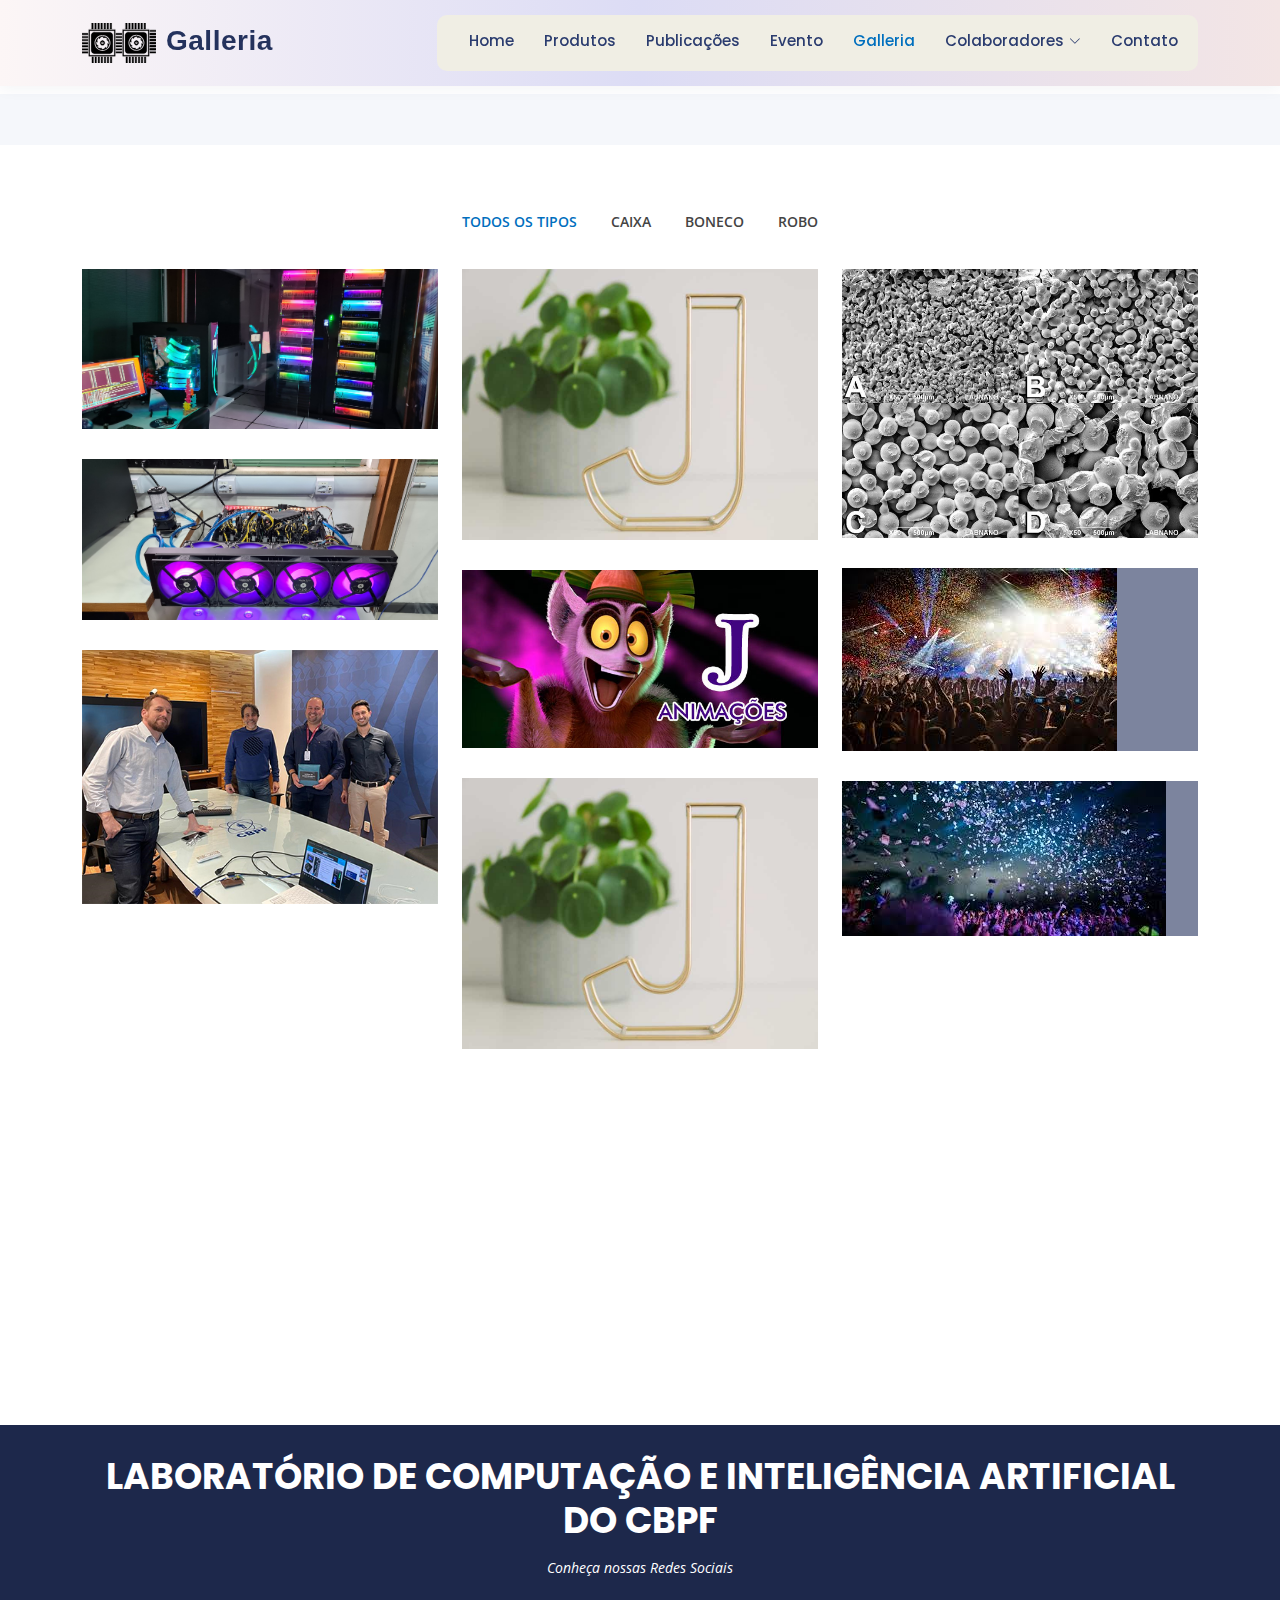
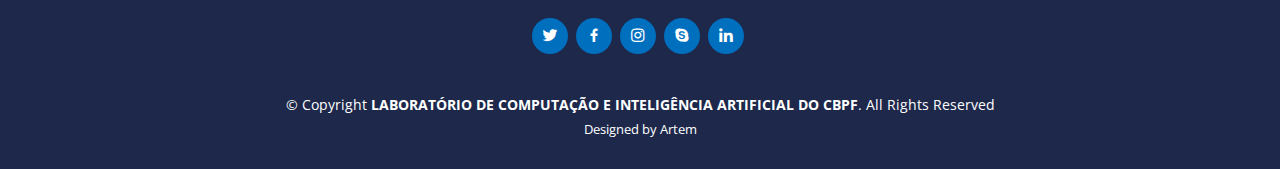
<file: сайт/galleria.html>
<!DOCTYPE html>
<html lang="en">

<head>
  <meta charset="utf-8">
  <meta content="width=device-width, initial-scale=1.0" name="viewport">

  <title>LITCOMP-IA</title>
  <meta content="" name="description">
  <meta content="" name="keywords">

  <!-- Favicons -->
  <link href="../сайт/pictures/simbolo-litcomp-ia.svg" rel="icon">
  <link href="assets/img/apple-touch-icon.png" rel="apple-touch-icon">

  <!-- Google Fonts -->
  <link href="https://fonts.googleapis.com/css?family=Open+Sans:300,300i,400,400i,600,600i,700,700i|Raleway:300,300i,400,400i,500,500i,600,600i,700,700i|Poppins:300,300i,400,400i,500,500i,600,600i,700,700i" rel="stylesheet">

  <!-- Vendor CSS Files -->
  <link href="assets/vendor/bootstrap/css/bootstrap.min.css" rel="stylesheet">
  <link href="assets/vendor/bootstrap-icons/bootstrap-icons.css" rel="stylesheet">
  <link href="assets/vendor/boxicons/css/boxicons.min.css" rel="stylesheet">
  <link href="assets/vendor/glightbox/css/glightbox.min.css" rel="stylesheet">
  <link href="assets/vendor/remixicon/remixicon.css" rel="stylesheet">
  <link href="assets/vendor/swiper/swiper-bundle.min.css" rel="stylesheet">

  <link href="assets/css/style.css" rel="stylesheet">
  ======================================================== 
</head>

<body>

  <!-- ======= Header ======= -->
  <header id="header" class="fixed-top">
    <div class="container d-flex align-items-center justify-content-between">

      <h1 class="logo"><a href="index.html"><img src="../сайт/pictures/simbolo-litcomp-ia.svg" alt="Логотип LITCOMP-IA">Galleria</a></h1>
      <!-- Uncomment below if you prefer to use an image logo -->
      <!-- <a href="index.html" class="logo"><img src="assets/img/logo.png" alt="" class="img-fluid"></a>-->

      <nav id="navbar" class="navbar">
        <ul>
          <li><a href="index.html">Home</a></li>
          <li><a href="produtos.html">Produtos</a></li>
          <li><a href="publicacoes.html">Publicações</a></li>
          <li><a href="evento.html">Evento</a></li>
          <li><a class="active" href="galleria.html">Galleria</a></li>
          <li class="dropdown"><a href="#"><span>Colaboradores</span> <i class="bi bi-chevron-down"></i></a>
            <ul>
              <li class="dropdown"><a href="#"><span>Todos</span> <i class="bi bi-chevron-right"></i></a>
                <ul>
                  <li class="dropdown">
                    <a href="servidores.html"><span>Servidores</span></a>
                  </li>
                  <li class="dropdown">
                    <a href="funcionarios.html"><span>Funcionaríos</span></a>
                  </li>
                  <li class="dropdown">
                    <a href="bolsistas.html"><span>Bolsistas</span></a>
                  </li>
                </ul>
            </ul>
          </li>
          <li><a href="contato.html">Contato</a></li>
        </ul>
        <i class="bi bi-list mobile-nav-toggle"></i>
      </nav>

    </div>
  </header><!-- End Header -->

  <main id="main">

    <!-- ======= Breadcrumbs ======= -->
    <section id="breadcrumbs" class="breadcrumbs">
      <div class="container">

        <div class="d-flex justify-content-between align-items-center">
          <ol>
            <li><a href="index.html">Home</a></li>
          </ol>
        </div>

      </div>
    </section><!-- End Breadcrumbs -->


    <!-- ======= Gallery Section ======= -->
    <section id="gallery" class="gallery">
      <div class="container">

        <div class="row">
          <div class="col-lg-12 d-flex justify-content-center">
            <ul id="gallery-flters">
              <li data-filter="*" class="filter-active">Todos os tipos</li>
              <li data-filter=".filter-caixa">Caixa</li>
              <li data-filter=".filter-boneco">Boneco</li>
              <li data-filter=".filter-robo">Robo</li>
            </ul>
          </div>
        </div>

        <div class="row gallery-container">

        <div class="col-lg-4 col-md-6 gallery-item filter-caixa"> 
          <div class="gallery-wrap">
            <img src="../сайт/fotochki/caixa-1.jpeg" class="img-fluid" alt="">
            <div class="gallery-info">
              <h4>Caixa 1</h4>
              <p>Caixa</p>
              <div class="gallery-links">
                <a href="../сайт/fotochki/caixa-1.jpeg" class="glightbox" title="Caixa 1"><i class="bx bx-plus"></i></a>
              </div>
            </div>
          </div>
        </div>

          <div class="col-lg-4 col-md-6 gallery-item filter-boneco">
            <div class="gallery-wrap">
              <img src="../сайт/fotochki/boneco-2.jpeg" class="img-fluid" alt="">
              <div class="gallery-info">
                <h4>Boneco 2</h4>
                <p>Boneco</p>
                <div class="gallery-links">
                  <a href="../сайт/fotochki/boneco-2.jpeg" class="glightbox" title="Boneco 2"><i class="bx bx-plus"></i></a>
                </div>
              </div>
            </div>
          </div>

          <div class="col-lg-4 col-md-6 gallery-item filter-robo">
            <div class="gallery-wrap">
              <img src="../сайт/fotochki/robo-3.jpeg" class="img-fluid" alt="">
              <div class="gallery-info">
                <h4>Robo 3</h4>
                <p>Robo</p>
                <div class="gallery-links">
                  <a href="../сайт/fotochki/robo-3.jpeg" class="glightbox" title="Robo 3"><i class="bx bx-plus"></i></a>
                </div>
              </div>
            </div>
          </div>

          <div class="col-lg-4 col-md-6 gallery-item filter-caixa">
            <div class="gallery-wrap">
              <img src="../сайт/fotochki/caixa-3.jpeg" class="img-fluid" alt="">
              <div class="gallery-info">
                <h4>Caixa 3</h4>
                <p>Caixa</p>
                <div class="gallery-links">
                  <a href="../сайт/fotochki/caixa-3.jpeg" class="glightbox" title="Caixa 3"><i class="bx bx-plus"></i></a>
                </div>
              </div>
            </div>
          </div>

          <div class="col-lg-4 col-md-6 gallery-item filter-boneco">
            <div class="gallery-wrap">
              <img src="../сайт/fotochki/robo-1.jpeg" class="img-fluid" alt="">
              <div class="gallery-info">
                <h4>Robo 1</h4>
                <p>Robo</p>
                <div class="gallery-links">
                  <a href="../сайт/fotochki/robo-1.jpeg" class="glightbox" title="Robo 1"><i class="bx bx-plus"></i></a>
                </div>
              </div>
            </div>
          </div>

          <div class="col-lg-4 col-md-6 gallery-item filter-robo">
            <div class="gallery-wrap">
              <img src="../сайт/fotochki/boneco-3.jpeg" class="img-fluid" alt="">
              <div class="gallery-info">
                <h4>Boneco 3</h4>
                <p>Boneco</p>
                <div class="gallery-links">
                  <a href="../сайт/fotochki/boneco-3.jpeg" class="glightbox" title="Boneco 3"><i class="bx bx-plus"></i></a>
                </div>
              </div>
            </div>
          </div>

          <div class="col-lg-4 col-md-6 gallery-item filter-caixa">
            <div class="gallery-wrap">
              <img src="../сайт/fotochki/boneco-1.jpeg" class="img-fluid" alt="">
              <div class="gallery-info">
                <h4>Boneco 1</h4>
                <p>Boneco</p>
                <div class="gallery-links">
                  <a href="../сайт/fotochki/boneco-1.jpeg" class="glightbox" title="Boneco 1"><i class="bx bx-plus"></i></a>
                </div>
              </div>
            </div>
          </div>

          <div class="col-lg-4 col-md-6 gallery-item filter-boneco">
            <div class="gallery-wrap">
              <img src="../сайт/fotochki/boneco-2.jpeg" class="img-fluid" alt="">
              <div class="gallery-info">
                <h4>Caixa 2</h4>
                <p>Caixa</p>
                <div class="gallery-links">
                  <a href="../сайт/fotochki/boneco-2.jpeg" class="glightbox" title="Caixa 2"><i class="bx bx-plus"></i></a>
                </div>
              </div>
            </div>
          </div>

          <div class="col-lg-4 col-md-6 gallery-item filter-robo">
            <div class="gallery-wrap">
              <img src="../сайт/fotochki/robo-2.jpeg" class="img-fluid" alt="">
              <div class="gallery-info">
                <h4>Robo 2</h4>
                <p>Robo </p>
                <div class="gallery-links">
                  <a href="../сайт/fotochki/robo-2.jpeg" class="glightbox" title="Robo 2"><i class="bx bx-plus"></i></a>
                </div>
              </div>
            </div>
          </div>

        </div>

      </div>
    </section><!-- End Gallery Section -->

  </main><!-- End #main -->

  <!-- ======= Footer ======= -->
  <footer id="footer">
    <div class="container">
      <h3>LABORATÓRIO DE COMPUTAÇÃO E INTELIGÊNCIA ARTIFICIAL DO CBPF</h3>
      <p>Conheça nossas Redes Sociais</p>
      <div class="social-links">
        <a href="#" class="twitter"><i class="bx bxl-twitter"></i></a>
        <a href="#" class="facebook"><i class="bx bxl-facebook"></i></a>
        <a href="#" class="instagram"><i class="bx bxl-instagram"></i></a>
        <a href="#" class="google-plus"><i class="bx bxl-skype"></i></a>
        <a href="#" class="linkedin"><i class="bx bxl-linkedin"></i></a>
      </div>
      <div class="copyright">
        &copy; Copyright <strong><span>LABORATÓRIO DE COMPUTAÇÃO E INTELIGÊNCIA ARTIFICIAL DO CBPF</span></strong>. All Rights Reserved
      </div>
      <div class="credits">
  
        Designed by Artem
      </div>
    </div>
  </footer>

  <a href="#" class="back-to-top d-flex align-items-center justify-content-center"><i class="bi bi-arrow-up-short"></i></a>

  <script src="assets/vendor/bootstrap/js/bootstrap.bundle.min.js"></script>
  <script src="assets/vendor/glightbox/js/glightbox.min.js"></script>
  <script src="assets/vendor/isotope-layout/isotope.pkgd.min.js"></script>
  <script src="assets/vendor/swiper/swiper-bundle.min.js"></script>
  <script src="assets/vendor/php-email-form/validate.js"></script>

  <script src="assets/js/main.js"></script>

</body>

</html>
</file>
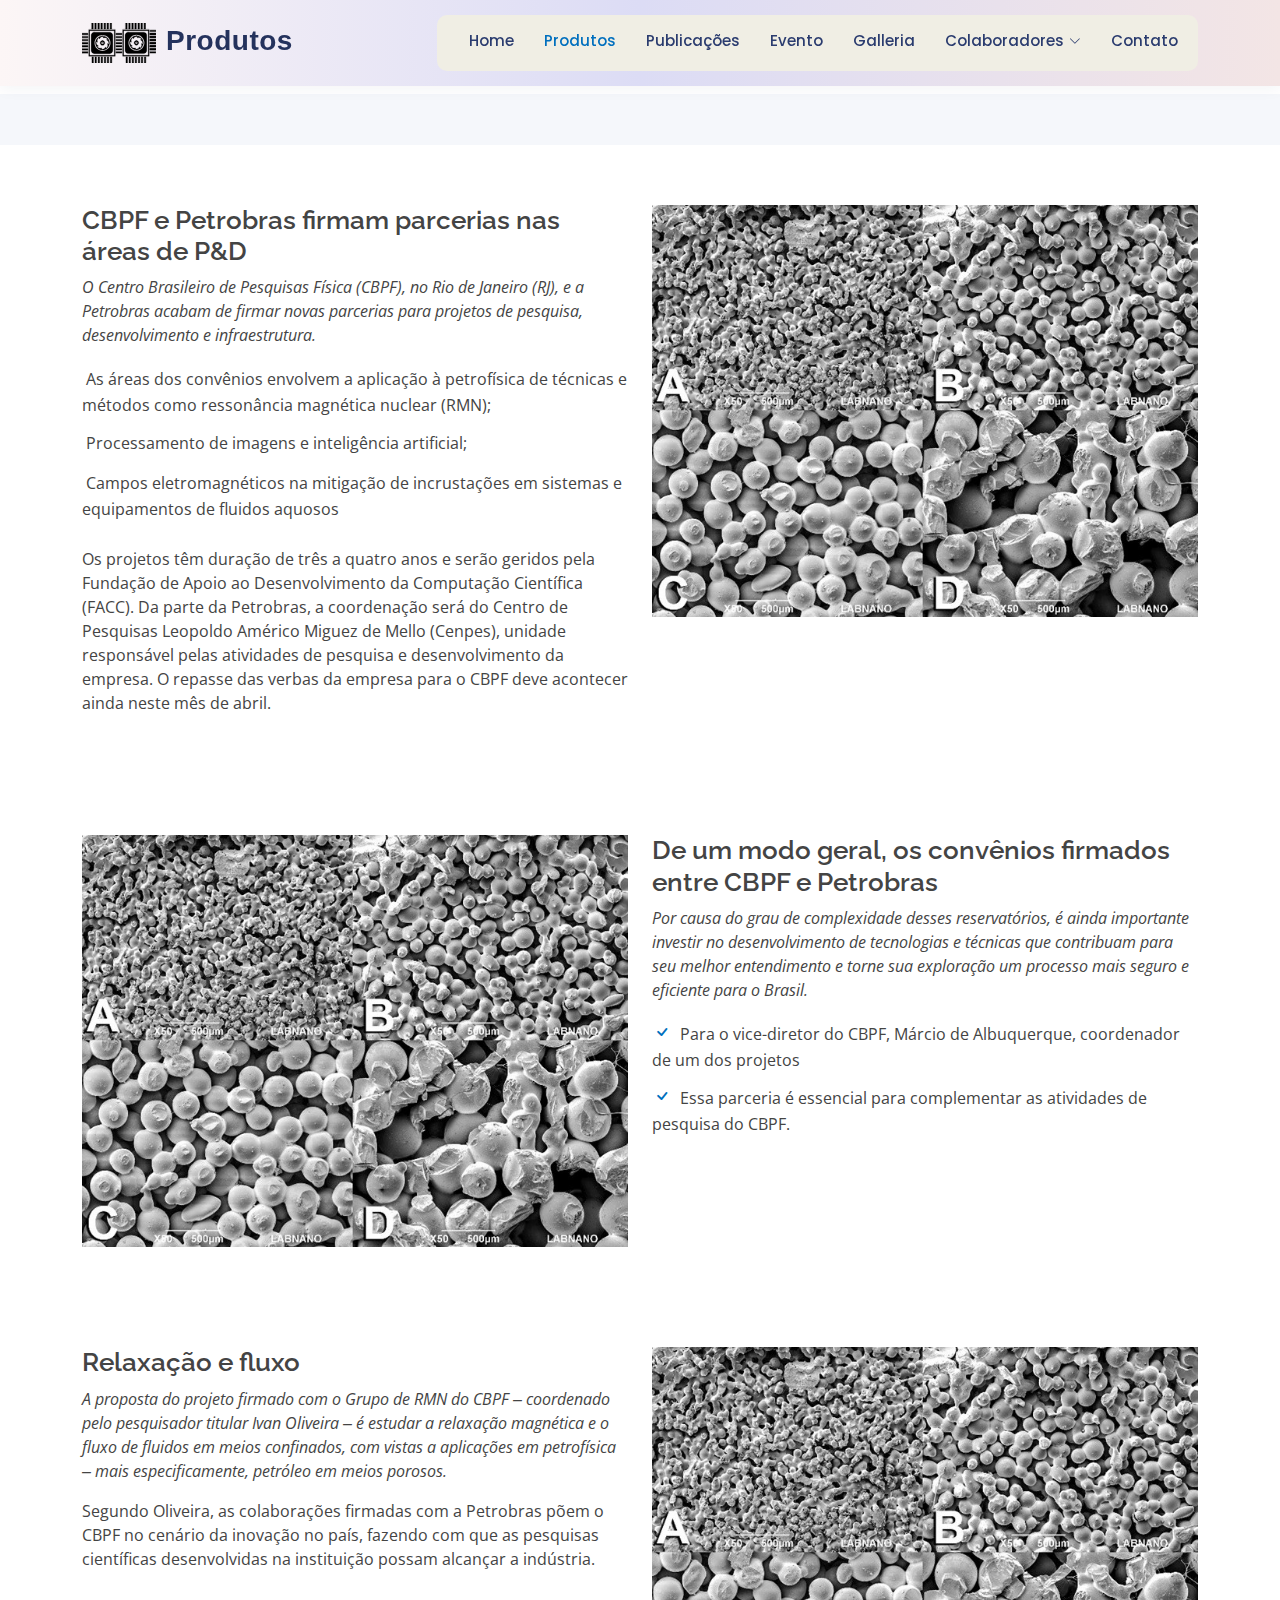
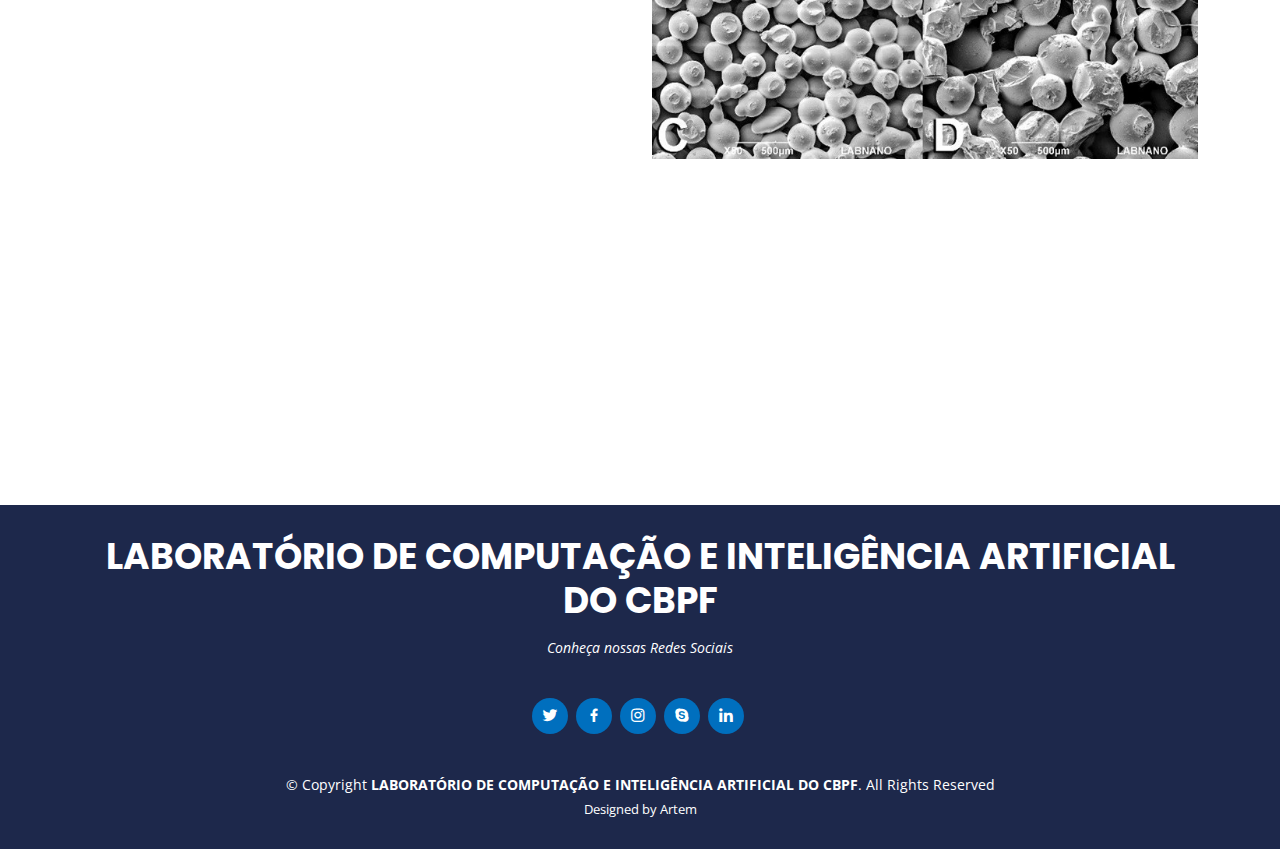
<file: сайт/produtos.html>
<!DOCTYPE html>
<html lang="en">

<head>
  <meta charset="utf-8">
  <meta content="width=device-width, initial-scale=1.0" name="viewport">

  <title>LITCOMP-IA</title>
  <meta content="" name="description">
  <meta content="" name="keywords">

  <!-- Favicons -->
  <link href="../сайт/pictures/simbolo-litcomp-ia.svg" rel="icon">
  <link href="assets/img/apple-touch-icon.png" rel="apple-touch-icon">

  <!-- Google Fonts -->
  <link href="https://fonts.googleapis.com/css?family=Open+Sans:300,300i,400,400i,600,600i,700,700i|Raleway:300,300i,400,400i,500,500i,600,600i,700,700i|Poppins:300,300i,400,400i,500,500i,600,600i,700,700i" rel="stylesheet">

  <!-- Vendor CSS Files -->
  <link href="assets/vendor/bootstrap/css/bootstrap.min.css" rel="stylesheet">
  <link href="assets/vendor/bootstrap-icons/bootstrap-icons.css" rel="stylesheet">
  <link href="assets/vendor/boxicons/css/boxicons.min.css" rel="stylesheet">
  <link href="assets/vendor/glightbox/css/glightbox.min.css" rel="stylesheet">
  <link href="assets/vendor/remixicon/remixicon.css" rel="stylesheet">
  <link href="assets/vendor/swiper/swiper-bundle.min.css" rel="stylesheet">

  <link href="assets/css/style.css" rel="stylesheet">
  ======================================================== 
</head>

<body>

  <header id="header" class="fixed-top">
    <div class="container d-flex align-items-center justify-content-between">

      <h1 class="logo"><a href="index.html"><img src="../сайт/pictures/simbolo-litcomp-ia.svg" alt="Логотип LITCOMP-IA">Produtos</a></h1>
      <!-- Uncomment below if you prefer to use an image logo -->
      <!-- <a href="index.html" class="logo"><img src="assets/img/logo.png" alt="" class="img-fluid"></a>-->

      <nav id="navbar" class="navbar">
        <ul>
          <li><a href="index.html">Home</a></li>
          <li><a class="active" href="produtos.html">Produtos</a></li>
          <li><a href="publicacoes.html">Publicações</a></li>
          <li><a href="evento.html">Evento</a></li>
          <li><a href="galleria.html">Galleria</a></li>
          <li class="dropdown"><a href="#"><span>Colaboradores</span> <i class="bi bi-chevron-down"></i></a>
            <ul>
              <li class="dropdown"><a href="#"><span>Todos</span> <i class="bi bi-chevron-right"></i></a>
                <ul>
                  <li class="dropdown">
                    <a href="servidores.html"><span>Servidores</span></a>
                  </li>
                  <li class="dropdown">
                    <a href="funcionarios.html"><span>Funcionaríos</span></a>
                  </li>
                  <li class="dropdown">
                    <a href="bolsistas.html"><span>Bolsistas</span></a>
                  </li>
                </ul>
            </ul>
          </li>
          <li><a href="contato.html">Contato</a></li>
        </ul>
        <i class="bi bi-list mobile-nav-toggle"></i>
      </nav>

    </div>
  </header><!-- End Header -->

  <main id="main">

    <!-- ======= Breadcrumbs ======= -->
    <section id="breadcrumbs" class="breadcrumbs">
      <div class="container">
        <div class="d-flex justify-content-between align-items-center">
          <ol>
            <li><a href="index.html">Home</a></li>
          </ol>
        </div>

      </div>
    </section><!-- End Breadcrumbs -->

    <!-- ======= Story Intro Section ======= -->
    <section id="story-intro" class="story-intro">
      <div class="container">

        <div class="row">
          <div class="col-lg-6 order-1 order-lg-2">
            <img src="../сайт/pictures/exemplo1.jpeg" class="img-fluid" alt="">
          </div>
          <div class="col-lg-6 pt-4 pt-lg-0 order-2 order-lg-1 content">
            <h3>CBPF e Petrobras firmam parcerias nas áreas de P&D</h3>
            <p class="fst-italic">
              O Centro Brasileiro de Pesquisas Física (CBPF), no Rio de Janeiro (RJ), e a Petrobras acabam de firmar novas parcerias para projetos de pesquisa, desenvolvimento e infraestrutura.
            </p>
            <ul>
              <li><i class="bi bi-check-circled"></i> As áreas dos convênios envolvem a aplicação à petrofísica de técnicas e métodos como ressonância magnética nuclear (RMN); </li>
              <li><i class="bi bi-check-circled"></i> Processamento de imagens e inteligência artificial;</li>
              <li><i class="bi bi-check-circled"></i> Campos eletromagnéticos na mitigação de incrustações em sistemas e equipamentos de fluidos aquosos</li>
            </ul>
            <p>
              Os projetos têm duração de três a quatro anos e serão geridos pela Fundação de Apoio ao Desenvolvimento da Computação Científica (FACC). Da parte da Petrobras, a coordenação será do Centro de Pesquisas Leopoldo Américo Miguez de Mello (Cenpes), unidade responsável pelas atividades de pesquisa e desenvolvimento da empresa. O repasse das verbas da empresa para o CBPF deve acontecer ainda neste mês de abril.
            </p>
          </div>
        </div>

      </div>
    </section><!-- End Story Intro Section -->

    <!-- ======= Featured Members Section ======= -->
    <section id="featured-members" class="featured-members">
      <div class="container">

        <div class="row content">
          <div class="col-lg-6">
            <img src="../сайт/pictures/exemplo1.jpeg" class="img-fluid" alt="">
          </div>
          <div class="col-lg-6 pt-3 pt-lg-0">
            <h3>De um modo geral, os convênios firmados entre CBPF e Petrobras</h3>
            <p class="fst-italic">
              Por causa do grau de complexidade desses reservatórios, é ainda importante investir no desenvolvimento de tecnologias e técnicas que contribuam para seu melhor entendimento e torne sua exploração um processo mais seguro e eficiente para o Brasil.
            </p>
            <ul>
              <li><i class="bi bi-check"></i> Para o vice-diretor do CBPF, Márcio de Albuquerque, coordenador de um dos projetos</li>
              <li><i class="bi bi-check"></i> Essa parceria é essencial para complementar as atividades de pesquisa do CBPF.</li>
            </ul>
          </div>
        </div>

        <div class="row content">
          <div class="col-lg-6 order-1 order-lg-2">
            <img src="../сайт/pictures/exemplo1.jpeg" class="img-fluid" alt="">
          </div>
          <div class="col-lg-6 order-2 order-lg-1 pt-3 pt-lg-0">
            <h3>Relaxação e fluxo </h3>
            <p class="fst-italic">
              A proposta do projeto firmado com o Grupo de RMN do CBPF ‒ coordenado pelo pesquisador titular Ivan Oliveira ‒ é estudar a relaxação magnética e o fluxo de fluidos em meios confinados, com vistas a aplicações em petrofísica ‒ mais especificamente, petróleo em meios porosos.
            </p>
            <p>
              Segundo Oliveira, as colaborações firmadas com a Petrobras põem o CBPF no cenário da inovação no país, fazendo com que as pesquisas científicas desenvolvidas na instituição possam alcançar a indústria.
            </p>
          </div>
        </div>

      </div>
    </section>

  </main>


  <footer id="footer">
    <div class="container">
      <h3>LABORATÓRIO DE COMPUTAÇÃO E INTELIGÊNCIA ARTIFICIAL DO CBPF</h3>
      <p>Conheça nossas Redes Sociais</p>
      <div class="social-links">
        <a href="#" class="twitter"><i class="bx bxl-twitter"></i></a>
        <a href="#" class="facebook"><i class="bx bxl-facebook"></i></a>
        <a href="#" class="instagram"><i class="bx bxl-instagram"></i></a>
        <a href="#" class="google-plus"><i class="bx bxl-skype"></i></a>
        <a href="#" class="linkedin"><i class="bx bxl-linkedin"></i></a>
      </div>
      <div class="copyright">
        &copy; Copyright <strong><span>LABORATÓRIO DE COMPUTAÇÃO E INTELIGÊNCIA ARTIFICIAL DO CBPF</span></strong>. All Rights Reserved
      </div>
      <div class="credits">
  
        Designed by Artem
      </div>
    </div>
  </footer>

  <a href="#" class="back-to-top d-flex align-items-center justify-content-center"><i class="bi bi-arrow-up-short"></i></a>

  <script src="assets/vendor/bootstrap/js/bootstrap.bundle.min.js"></script>
  <script src="assets/vendor/glightbox/js/glightbox.min.js"></script>
  <script src="assets/vendor/isotope-layout/isotope.pkgd.min.js"></script>
  <script src="assets/vendor/swiper/swiper-bundle.min.js"></script>
  <script src="assets/vendor/php-email-form/validate.js"></script>

  <script src="assets/js/main.js"></script>

</body>

</html>
</file>
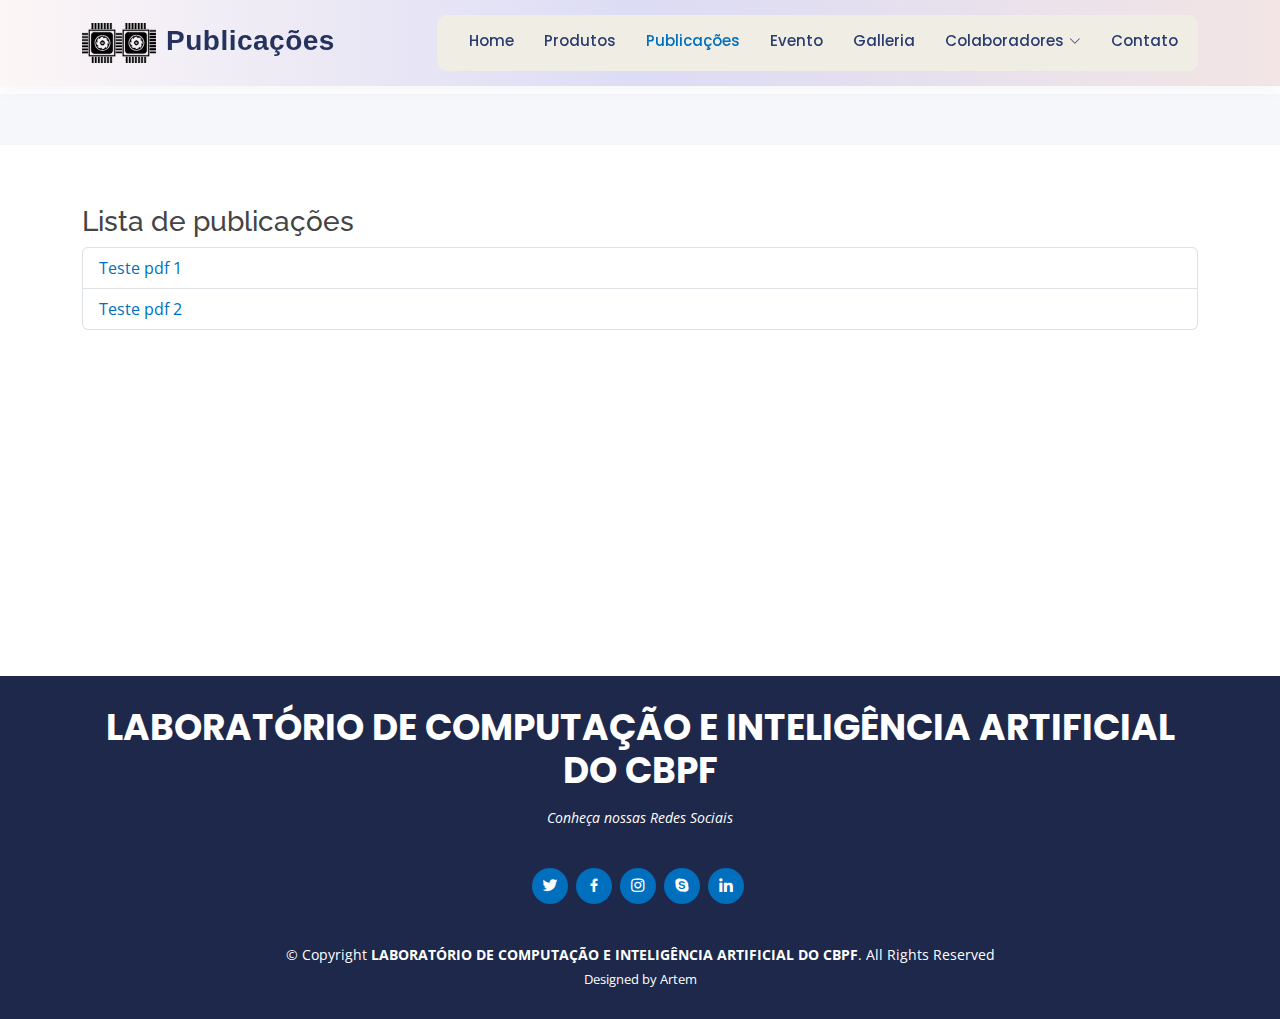
<file: сайт/publicacoes.html>
<!DOCTYPE html>
<html lang="en">

<head>
  <meta charset="utf-8">
  <meta content="width=device-width, initial-scale=1.0" name="viewport">

  <title>LITCOMP-IA</title>
  <meta content="" name="description">
  <meta content="" name="keywords">

  <!-- Favicons -->
  <link href="../сайт/pictures/simbolo-litcomp-ia.svg" rel="icon">
  <link href="assets/img/apple-touch-icon.png" rel="apple-touch-icon">

  <!-- Google Fonts -->
  <link href="https://fonts.googleapis.com/css?family=Open+Sans:300,300i,400,400i,600,600i,700,700i|Raleway:300,300i,400,400i,500,500i,600,600i,700,700i|Poppins:300,300i,400,400i,500,500i,600,600i,700,700i" rel="stylesheet">

  <!-- Vendor CSS Files -->
  <link href="assets/vendor/bootstrap/css/bootstrap.min.css" rel="stylesheet">
  <link href="assets/vendor/bootstrap-icons/bootstrap-icons.css" rel="stylesheet">
  <link href="assets/vendor/boxicons/css/boxicons.min.css" rel="stylesheet">
  <link href="assets/vendor/glightbox/css/glightbox.min.css" rel="stylesheet">
  <link href="assets/vendor/remixicon/remixicon.css" rel="stylesheet">
  <link href="assets/vendor/swiper/swiper-bundle.min.css" rel="stylesheet">

  <link href="assets/css/style.css" rel="stylesheet">
  ======================================================== 
</head>

<body>

  <!-- ======= Header ======= -->
  <header id="header" class="fixed-top">
    <div class="container d-flex align-items-center justify-content-between">

      <h1 class="logo"><a href="index.html"><img src="../сайт/pictures/simbolo-litcomp-ia.svg" alt="Логотип LITCOMP-IA">Publicações</a></h1>
      <!-- Uncomment below if you prefer to use an image logo -->
      <!-- <a href="index.html" class="logo"><img src="assets/img/logo.png" alt="" class="img-fluid"></a>-->

      <nav id="navbar" class="navbar">
        <ul>
          <li><a href="index.html">Home</a></li>
          <li><a href="produtos.html">Produtos</a></li>
          <li><a class="active" href="publicacoes.html">Publicações</a></li>
          <li><a href="evento.html">Evento</a></li>
          <li><a href="galleria.html">Galleria</a></li>
          <li class="dropdown"><a href="#"><span>Colaboradores</span> <i class="bi bi-chevron-down"></i></a>
            <ul>
              <li class="dropdown"><a href="#"><span>Todos</span> <i class="bi bi-chevron-right"></i></a>
                <ul>
                  <li class="dropdown">
                    <a href="servidores.html"><span>Servidores</span></a>
                  </li>
                  <li class="dropdown">
                    <a href="funcionarios.html"><span>Funcionaríos</span></a>
                  </li>
                  <li class="dropdown">
                    <a href="bolsistas.html"><span>Bolsistas</span></a>
                  </li>
                </ul>
            </ul>
          </li>
          <li><a href="contato.html">Contato</a></li>
        </ul>
        <i class="bi bi-list mobile-nav-toggle"></i>
      </nav>

    </div>
  </header><!-- End Header -->

  <main id="main">

    <!-- ======= Breadcrumbs ======= -->
    <section id="breadcrumbs" class="breadcrumbs">
      <div class="container">
        <div class="d-flex justify-content-between align-items-center">
          <ol>
            <li><a href="index.html">Home</a></li>
          </ol>
        </div>

      </div>
    </section><!-- End Breadcrumbs -->

    <!-- ======= Event List Section ======= -->
    <section id="event-list" class="event-list">
      <div class="container">
              <h3>Lista de publicações</h3>
              <ul class="list-group">
                  <li class="list-group-item">
                      <a href="../сайт/fotochki/PDF-teste.pdf" target="_blank">Teste pdf 1</a>
                  </li>
                  <li class="list-group-item">
                      <a href="../сайт/fotochki/PDF-teste.pdf" target="_blank">Teste pdf 2</a>
                  </li>
                  <!-- Добавьте дополнительные элементы списка, если необходимо -->
              </ul>
          </div>
      
          <!-- Подключаем Bootstrap JS и Popper.js (для выпадающих списков, если необходимо) -->
          <script src="https://cdn.jsdelivr.net/npm/bootstrap@5.0.0/dist/js/bootstrap.bundle.min.js"></script>
    
    </section><!-- End Event List Section -->
  </main><!-- End #main -->

  <footer id="footer">
    <div class="container">
      <h3>LABORATÓRIO DE COMPUTAÇÃO E INTELIGÊNCIA ARTIFICIAL DO CBPF</h3>
      <p>Conheça nossas Redes Sociais</p>
      <div class="social-links">
        <a href="#" class="twitter"><i class="bx bxl-twitter"></i></a>
        <a href="#" class="facebook"><i class="bx bxl-facebook"></i></a>
        <a href="#" class="instagram"><i class="bx bxl-instagram"></i></a>
        <a href="#" class="google-plus"><i class="bx bxl-skype"></i></a>
        <a href="#" class="linkedin"><i class="bx bxl-linkedin"></i></a>
      </div>
      <div class="copyright">
        &copy; Copyright <strong><span>LABORATÓRIO DE COMPUTAÇÃO E INTELIGÊNCIA ARTIFICIAL DO CBPF</span></strong>. All Rights Reserved
      </div>
      <div class="credits">
  
        Designed by Artem
      </div>
    </div>
  </footer>

  <a href="#" class="back-to-top d-flex align-items-center justify-content-center"><i class="bi bi-arrow-up-short"></i></a>

  <script src="assets/vendor/bootstrap/js/bootstrap.bundle.min.js"></script>
  <script src="assets/vendor/glightbox/js/glightbox.min.js"></script>
  <script src="assets/vendor/isotope-layout/isotope.pkgd.min.js"></script>
  <script src="assets/vendor/swiper/swiper-bundle.min.js"></script>
  <script src="assets/vendor/php-email-form/validate.js"></script>

  <script src="assets/js/main.js"></script>

</body>

</html>
</file>
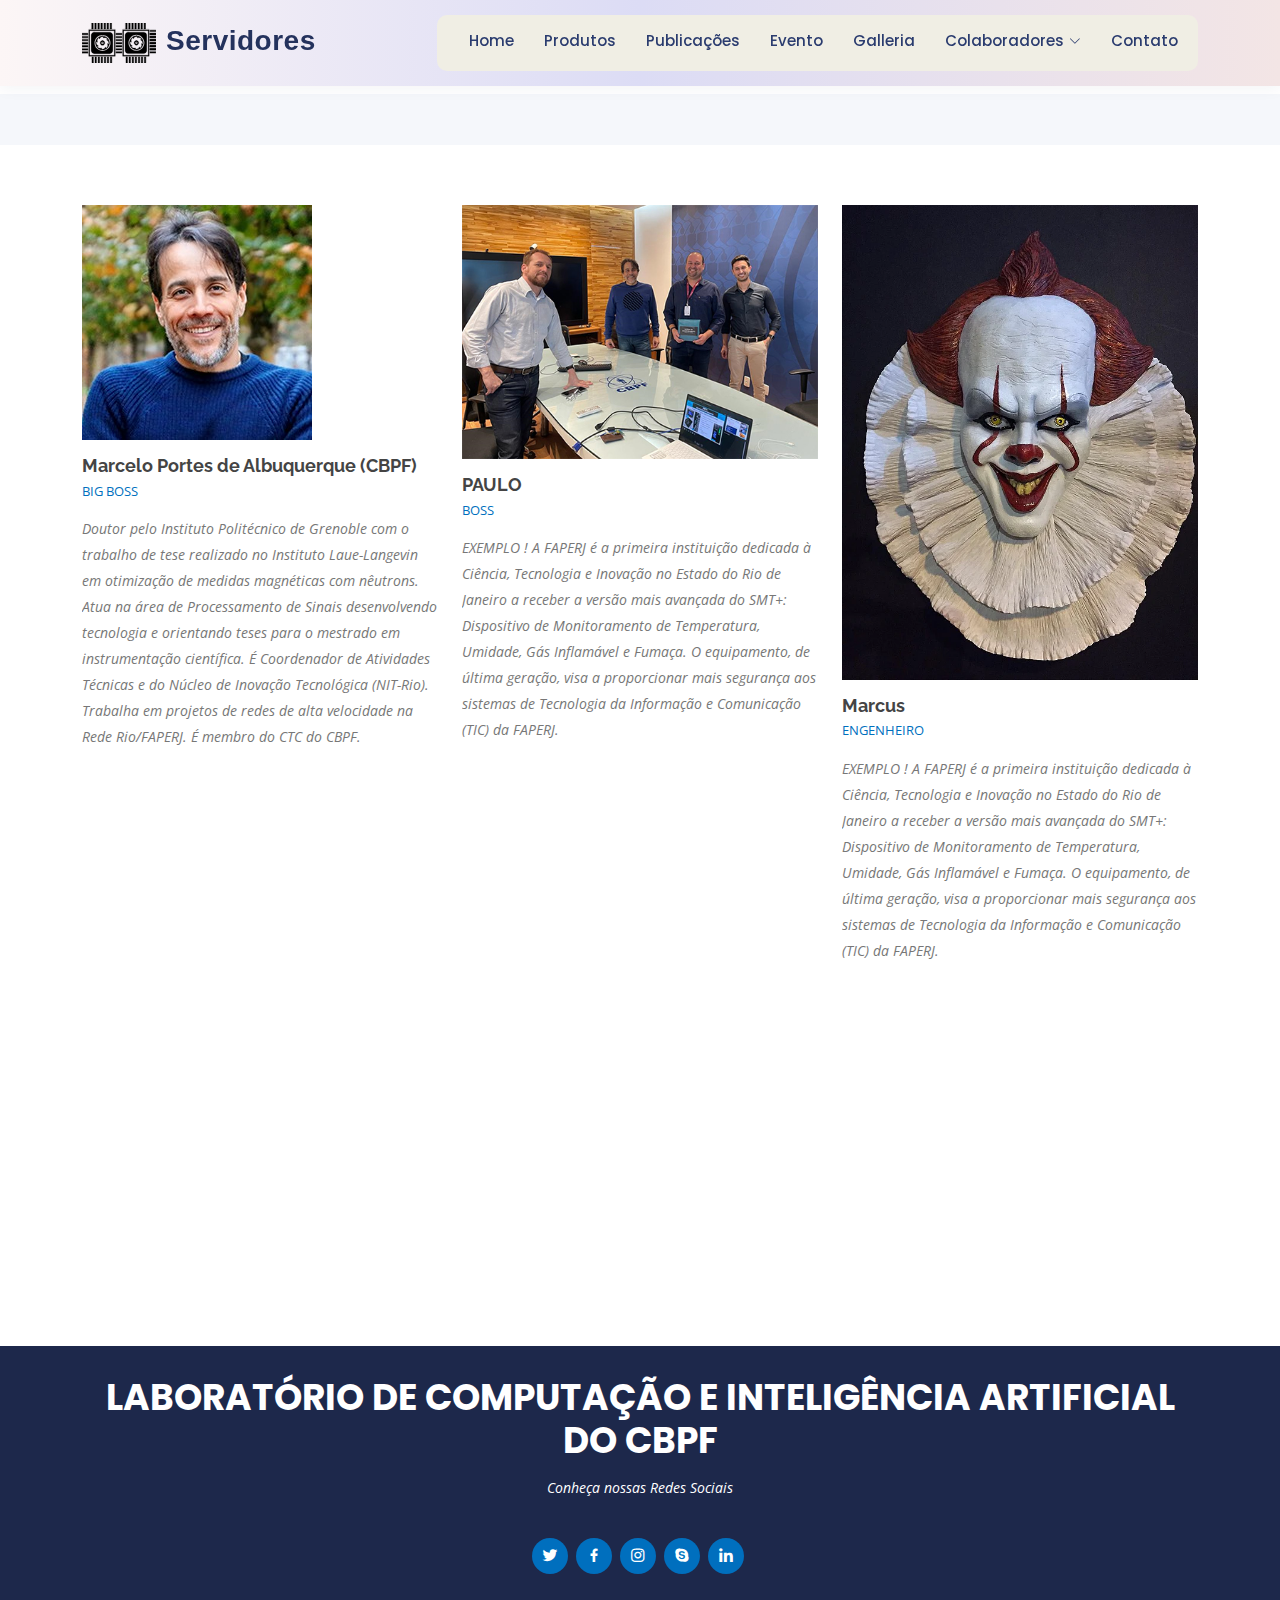
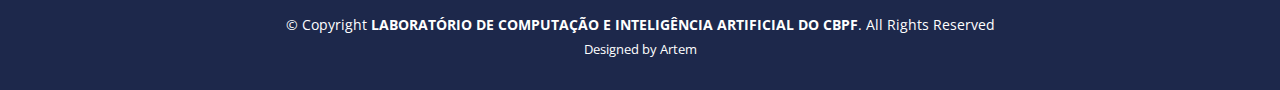
<file: сайт/servidores.html>
<!DOCTYPE html>
<html lang="en">

<head>
  <meta charset="utf-8">
  <meta content="width=device-width, initial-scale=1.0" name="viewport">

  <title>LITCOMP-IA</title>
  <meta content="" name="description">
  <meta content="" name="keywords">

  <!-- Favicons -->
  <link href="../сайт/pictures/simbolo-litcomp-ia.svg" rel="icon">
  <link href="assets/img/apple-touch-icon.png" rel="apple-touch-icon">

  <!-- Google Fonts -->
  <link href="https://fonts.googleapis.com/css?family=Open+Sans:300,300i,400,400i,600,600i,700,700i|Raleway:300,300i,400,400i,500,500i,600,600i,700,700i|Poppins:300,300i,400,400i,500,500i,600,600i,700,700i" rel="stylesheet">

  <!-- Vendor CSS Files -->
  <link href="assets/vendor/bootstrap/css/bootstrap.min.css" rel="stylesheet">
  <link href="assets/vendor/bootstrap-icons/bootstrap-icons.css" rel="stylesheet">
  <link href="assets/vendor/boxicons/css/boxicons.min.css" rel="stylesheet">
  <link href="assets/vendor/glightbox/css/glightbox.min.css" rel="stylesheet">
  <link href="assets/vendor/remixicon/remixicon.css" rel="stylesheet">
  <link href="assets/vendor/swiper/swiper-bundle.min.css" rel="stylesheet">

  <link href="assets/css/style.css" rel="stylesheet">
  ======================================================== 
</head>

<body>

  <header id="header" class="fixed-top">
    <div class="container d-flex align-items-center justify-content-between">

      <h1 class="logo"><a href="index.html"><img src="../сайт/pictures/simbolo-litcomp-ia.svg" alt="Логотип LITCOMP-IA">Servidores</a></h1>
      <!-- Uncomment below if you prefer to use an image logo -->
      <!-- <a href="index.html" class="logo"><img src="assets/img/logo.png" alt="" class="img-fluid"></a>-->

      <nav id="navbar" class="navbar">
        <ul>
          <li><a href="index.html">Home</a></li>
          <li><a href="produtos.html">Produtos</a></li>
          <li><a href="publicacoes.html">Publicações</a></li>
          <li><a href="evento.html">Evento</a></li>
          <li><a href="galleria.html">Galleria</a></li>
          <li class="dropdown"><a href="#"><span>Colaboradores</span> <i class="bi bi-chevron-down"></i></a>
            <ul>
              <li class="dropdown"><a href="#"><span>Todos</span> <i class="bi bi-chevron-right"></i></a>
                <ul>
                  <li class="dropdown">
                    <a href="servidores.html"><span>Servidores</span></a>
                  </li>
                  <li class="dropdown">
                    <a href="funcionarios.html"><span>Funcionaríos</span></a>
                  </li>
                  <li class="dropdown">
                    <a href="bolsistas.html"><span>Bolsistas</span></a>
                  </li>
                </ul>
            </ul>
          </li>
          <li><a href="contato.html">Contato</a></li>
        </ul>
        <i class="bi bi-list mobile-nav-toggle"></i>
      </nav>

    </div>
  </header><!-- End Header -->

  <main id="main">

    <!-- ======= Breadcrumbs ======= -->
    <section id="breadcrumbs" class="breadcrumbs">
      <div class="container">
        <div class="d-flex justify-content-between align-items-center">
          <ol>
            <li><a href="index.html">Home</a></li>
          </ol>
        </div>

      </div>
    </section><!-- End Breadcrumbs -->

    <!-- ======= Event List Section ======= -->
    <section id="members" class="members">
        <div class="container">
  
          <div class="row">
  
            <div class="col-lg-4 col-md-6 d-flex align-items-stretch">
              <div class="member">
                <div class="member-img">
                  <img src="../сайт/pictures/marcelo.jpeg" class="img-fluid" alt="">
                  <div class="social">
                    <a href=""><i class="bi bi-twitter"></i></a>
                    <a href=""><i class="bi bi-facebook"></i></a>
                    <a href=""><i class="bi bi-instagram"></i></a>
                    <a href=""><i class="bi bi-linkedin"></i></a>
                  </div>
                </div>
                <div class="member-info">
                  <h4>Marcelo Portes de Albuquerque (CBPF)</h4>
                  <span>BIG BOSS</span>
                  <p>Doutor pelo Instituto Politécnico de Grenoble com o trabalho de tese realizado no Instituto Laue-Langevin em otimização de medidas magnéticas com nêutrons. Atua na área de Processamento de Sinais desenvolvendo tecnologia e orientando teses para o mestrado em instrumentação científica. É Coordenador de Atividades Técnicas e do Núcleo de Inovação Tecnológica (NIT-Rio). Trabalha em projetos de redes de alta velocidade na Rede Rio/FAPERJ. É membro do CTC do CBPF.</p>
                </div>
              </div>
            </div>
  
            <div class="col-lg-4 col-md-6 d-flex align-items-stretch">
              <div class="member">
                <div class="member-img">
                  <img src="../сайт/pictures/exemplo2.jpg" class="img-fluid" alt="">
                  <div class="social">
                    <a href=""><i class="bi bi-twitter"></i></a>
                    <a href=""><i class="bi bi-facebook"></i></a>
                    <a href=""><i class="bi bi-instagram"></i></a>
                    <a href=""><i class="bi bi-linkedin"></i></a>
                  </div>
                </div>
                <div class="member-info">
                  <h4>PAULO</h4>
                  <span>Boss</span>
                  <p>EXEMPLO ! A FAPERJ é a primeira instituição dedicada à Ciência, Tecnologia e Inovação no Estado do Rio de Janeiro a receber a versão mais avançada do SMT+: Dispositivo de Monitoramento de Temperatura, Umidade, Gás Inflamável e Fumaça. O equipamento, de última geração, visa a proporcionar mais segurança aos sistemas de Tecnologia da Informação e Comunicação (TIC) da FAPERJ.</p>
                </div>
              </div>
            </div>
  
            <div class="col-lg-4 col-md-6 d-flex align-items-stretch">
              <div class="member">
                <div class="member-img">
                  <img src="../сайт/pictures/exemplo3.webp" class="img-fluid" alt="">
                  <div class="social">
                    <a href=""><i class="bi bi-twitter"></i></a>
                    <a href=""><i class="bi bi-facebook"></i></a>
                    <a href=""><i class="bi bi-instagram"></i></a>
                    <a href=""><i class="bi bi-linkedin"></i></a>
                  </div>
                </div>
                <div class="member-info">
                  <h4>Marcus</h4>
                  <span>ENGENHEIRO</span>
                  <p>EXEMPLO ! A FAPERJ é a primeira instituição dedicada à Ciência, Tecnologia e Inovação no Estado do Rio de Janeiro a receber a versão mais avançada do SMT+: Dispositivo de Monitoramento de Temperatura, Umidade, Gás Inflamável e Fumaça. O equipamento, de última geração, visa a proporcionar mais segurança aos sistemas de Tecnologia da Informação e Comunicação (TIC) da FAPERJ.</p>
                </div>
              </div>
            </div>
  
          </div>
  
        </div>
      </section><!-- End Members Section -->

  </main><!-- End #main -->

  <footer id="footer">
    <div class="container">
      <h3>LABORATÓRIO DE COMPUTAÇÃO E INTELIGÊNCIA ARTIFICIAL DO CBPF</h3>
      <p>Conheça nossas Redes Sociais</p>
      <div class="social-links">
        <a href="#" class="twitter"><i class="bx bxl-twitter"></i></a>
        <a href="#" class="facebook"><i class="bx bxl-facebook"></i></a>
        <a href="#" class="instagram"><i class="bx bxl-instagram"></i></a>
        <a href="#" class="google-plus"><i class="bx bxl-skype"></i></a>
        <a href="#" class="linkedin"><i class="bx bxl-linkedin"></i></a>
      </div>
      <div class="copyright">
        &copy; Copyright <strong><span>LABORATÓRIO DE COMPUTAÇÃO E INTELIGÊNCIA ARTIFICIAL DO CBPF</span></strong>. All Rights Reserved
      </div>
      <div class="credits">
  
        Designed by Artem
      </div>
    </div>
  </footer>

  <a href="#" class="back-to-top d-flex align-items-center justify-content-center"><i class="bi bi-arrow-up-short"></i></a>

  <script src="assets/vendor/bootstrap/js/bootstrap.bundle.min.js"></script>
  <script src="assets/vendor/glightbox/js/glightbox.min.js"></script>
  <script src="assets/vendor/isotope-layout/isotope.pkgd.min.js"></script>
  <script src="assets/vendor/swiper/swiper-bundle.min.js"></script>
  <script src="assets/vendor/php-email-form/validate.js"></script>

  <script src="assets/js/main.js"></script>

</body>

</html>
</file>
<file: сайт/assets/css/style.css>
.logo {
  text-align: center; /* Выравнивание текста по центру */
  font-family: 'Bahnschrift', sans-serif;
}

.logo a {
  /* Стили для ссылки внутри заголовка, если нужно */
  text-decoration: none; /* Убираем подчеркивание */
  color: #333; /* Цвет ссылки */
  /* Другие стили по вашему выбору */
}

.logo img {
  margin-right: 10px; /* Adjust the margin to control the space between the icon and text */
}

body {
  font-family: "Open Sans", sans-serif;
  color: #444444;
}

a {
  color: #006fbe;
  text-decoration: none;
}

a:hover {
  color: #008df1;
  text-decoration: none;
}

h1,
h2,
h3,
h4,
h5,
h6 {
  font-family: "Raleway", sans-serif;
}

/*--------------------------------------------------------------
# Back to top button
--------------------------------------------------------------*/
.back-to-top {
  position: fixed;
  visibility: hidden;
  opacity: 0;
  right: 15px;
  bottom: 15px;
  z-index: 996;
  background: #006fbe;
  width: 40px;
  height: 40px;
  border-radius: 50px;
  transition: all 0.4s;
}

.back-to-top i {
  font-size: 24px;
  color: #fff;
  line-height: 0;
}

.back-to-top:hover {
  background: #0087e7;
  color: #fff;
}

.back-to-top.active {
  visibility: visible;
  opacity: 1;
}

/*--------------------------------------------------------------
# Header
--------------------------------------------------------------*/
#header {
  background-image: linear-gradient(to right, rgb(252, 246, 246), rgb(220, 220, 245), rgb(243, 229, 229));
  transition: all 0.5s;
  z-index: 997;
  padding: 15px 0;
  box-shadow: 0px 2px 15px rgba(36, 50, 93, 0.06);
}

#header .logo {
  font-size: 28px;
  margin: 0;
  padding: 0;
  line-height: 1;
  font-weight: 600;
  letter-spacing: 0.5px;
}

#header .logo a {
  color: #24325d;
}

#header .logo img {
  max-height: 40px;
}

/*--------------------------------------------------------------
# Navigation Menu
--------------------------------------------------------------*/
/**
* Desktop Navigation 
*/
.navbar {
  padding: 0;
  background: rgb(240, 238, 228);
  border-radius: 10px;
  padding: 5px 20px 8px 2px;
  
}

.navbar ul {
  margin: 0;
  padding: 0;
  display: flex;
  list-style: none;
  align-items: center;
}

.navbar li {
  position: relative;
}

.navbar a,
.navbar a:focus {
  display: flex;
  align-items: center;
  justify-content: space-between;
  padding: 10px 0 10px 30px;
  font-family: "Poppins", sans-serif;
  font-size: 15px;
  font-weight: 500;
  color: #2b3c6f;
  white-space: nowrap;
  transition: 0.3s;
}

.navbar a i,
.navbar a:focus i {
  font-size: 12px;
  line-height: 0;
  margin-left: 5px;
}

.navbar a:hover,
.navbar .active,
.navbar .active:focus,
.navbar li:hover>a {
  color: #006fbe;
}

.navbar .dropdown ul {
  display: block;
  position: absolute;
  left: 14px;
  top: calc(100% + 30px);
  margin: 0;
  padding: 10px 0;
  z-index: 99;
  opacity: 0;
  visibility: hidden;
  background: #fff;
  box-shadow: 0px 0px 30px rgba(127, 137, 161, 0.25);
  transition: 0.3s;
}

.navbar .dropdown ul li {
  min-width: 200px;
}

.navbar .dropdown ul a {
  padding: 10px 20px;
  font-size: 14px;
  text-transform: none;
  font-weight: 500;
}

.navbar .dropdown ul a i {
  font-size: 12px;
}

.navbar .dropdown ul a:hover,
.navbar .dropdown ul .active:hover,
.navbar .dropdown ul li:hover>a {
  color: #006fbe;
}

.navbar .dropdown:hover>ul {
  opacity: 1;
  top: 100%;
  visibility: visible;
}

.navbar .dropdown .dropdown ul {
  top: 0;
  left: calc(100% - 30px);
  visibility: hidden;
}

.navbar .dropdown .dropdown:hover>ul {
  opacity: 1;
  top: 0;
  left: 100%;
  visibility: visible;
}

@media (max-width: 1366px) {
  .navbar .dropdown .dropdown ul {
    left: -90%;
  }

  .navbar .dropdown .dropdown:hover>ul {
    left: -100%;
  }
}

/**
* Mobile Navigation 
*/
.mobile-nav-toggle {
  color: #24325d;
  font-size: 28px;
  cursor: pointer;
  display: none;
  line-height: 0;
  transition: 0.5s;
}

.mobile-nav-toggle.bi-x {
  color: #fff;
}

@media (max-width: 991px) {
  .mobile-nav-toggle {
    display: block;
  }

  .navbar ul {
    display: none;
  }
}

.navbar-mobile {
  position: fixed;
  overflow: hidden;
  top: 0;
  right: 0;
  left: 0;
  bottom: 0;
  background: rgba(22, 30, 56, 0.9);
  transition: 0.3s;
  z-index: 999;
}

.navbar-mobile .mobile-nav-toggle {
  position: absolute;
  top: 15px;
  right: 15px;
}

.navbar-mobile ul {
  display: block;
  position: absolute;
  top: 55px;
  right: 15px;
  bottom: 15px;
  left: 15px;
  padding: 10px 0;
  background-color: #fff;
  overflow-y: auto;
  transition: 0.3s;
}

.navbar-mobile a,
.navbar-mobile a:focus {
  padding: 10px 20px;
  font-size: 15px;
  color: #24325d;
}

.navbar-mobile a:hover,
.navbar-mobile .active,
.navbar-mobile li:hover>a {
  color: #006fbe;
}

.navbar-mobile .getstarted,
.navbar-mobile .getstarted:focus {
  margin: 15px;
}

.navbar-mobile .dropdown ul {
  position: static;
  display: none;
  margin: 10px 20px;
  padding: 10px 0;
  z-index: 99;
  opacity: 1;
  visibility: visible;
  background: #fff;
  box-shadow: 0px 0px 30px rgba(127, 137, 161, 0.25);
}

.navbar-mobile .dropdown ul li {
  min-width: 200px;
}

.navbar-mobile .dropdown ul a {
  padding: 10px 20px;
}

.navbar-mobile .dropdown ul a i {
  font-size: 12px;
}

.navbar-mobile .dropdown ul a:hover,
.navbar-mobile .dropdown ul .active:hover,
.navbar-mobile .dropdown ul li:hover>a {
  color: #006fbe;
}

.navbar-mobile .dropdown>.dropdown-active {
  display: block;
}

/*--------------------------------------------------------------
# Hero Section
--------------------------------------------------------------*/
#hero {
  width: 100%;
  height: 80vh;
  background-color: rgba(22, 30, 56, 0.8);
  overflow: hidden;
  position: relative;
}

#hero .carousel,
#hero .carousel-inner,
#hero .carousel-item,
#hero .carousel-item::before {
  position: absolute;
  top: 0;
  right: 0;
  left: 0;
  bottom: 0;
}

#hero .carousel-item {
  background-size: cover;
  background-position: center;
  background-repeat: no-repeat;
}

#hero .carousel-container {
  display: flex;
  justify-content: center;
  align-items: center;
  position: absolute;
  bottom: 0;
  top: 70px;
  left: 50px;
  right: 50px;
}

#hero .container {
  text-align: center;
}

#hero h2 {
  color: #fff;
  margin-bottom: 20px;
  font-size: 48px;
  font-weight: 700;
}

#hero p {
  animation-delay: 0.4s;
  margin: 0 auto 30px auto;
  color: #fff;
}

#hero .carousel-inner .carousel-item {
  transition-property: opacity;
  background-position: center top;
}

#hero .carousel-inner .carousel-item,
#hero .carousel-inner .active.carousel-item-start,
#hero .carousel-inner .active.carousel-item-end {
  opacity: 0;
}

#hero .carousel-inner .active,
#hero .carousel-inner .carousel-item-next.carousel-item-start,
#hero .carousel-inner .carousel-item-prev.carousel-item-end {
  opacity: 1;
  transition: 0.5s;
}

#hero .carousel-control-next-icon,
#hero .carousel-control-prev-icon {
  background: none;
  font-size: 30px;
  line-height: 0;
  width: auto;
  height: auto;
  background: rgba(255, 255, 255, 0.2);
  border-radius: 50px;
  transition: 0.3s;
  color: rgba(255, 255, 255, 0.5);
  width: 54px;
  height: 54px;
  display: flex;
  align-items: center;
  justify-content: center;
}

#hero .carousel-control-next-icon:hover,
#hero .carousel-control-prev-icon:hover {
  background: rgba(255, 255, 255, 0.3);
  color: rgba(255, 255, 255, 0.8);
}

#hero .carousel-indicators li {
  list-style-type: none;
  cursor: pointer;
  background: #fff;
  overflow: hidden;
  border: 0;
  width: 12px;
  height: 12px;
  border-radius: 50px;
  opacity: 0.6;
  transition: 0.3s;
}

#hero .carousel-indicators li.active {
  opacity: 1;
  background: #006fbe;
}

#hero .btn-get-started {
  font-family: "Raleway", sans-serif;
  font-weight: 500;
  font-size: 14px;
  letter-spacing: 1px;
  display: inline-block;
  padding: 14px 32px;
  border-radius: 4px;
  transition: 0.5s;
  line-height: 1;
  color: #fff;
  animation-delay: 0.8s;
  background: #006fbe;
}

#hero .btn-get-started:hover {
  background: #007ed8;
}

@media (max-width: 992px) {
  #hero {
    height: 100vh;
  }

  #hero .carousel-container {
    top: 8px;
  }
}

@media (max-width: 768px) {
  #hero h2 {
    font-size: 28px;
  }
}

@media (min-width: 1024px) {

  #hero .carousel-control-prev,
  #hero .carousel-control-next {
    width: 5%;
  }
}

@media (max-height: 500px) {
  #hero {
    height: 120vh;
  }
}

/*--------------------------------------------------------------
# Sections General
--------------------------------------------------------------*/
section {
  padding: 60px 0;
}

.section-bg {
  background-color: #b4e0ff;
}

.section-title {
  text-align: center;
  padding-bottom: 30px;
}

.section-title h2 {
  font-size: 32px;
  font-weight: bold;
  text-transform: uppercase;
  margin-bottom: 20px;
  padding-bottom: 20px;
  position: relative;
}

.section-title h2::before {
  content: "";
  position: absolute;
  display: block;
  width: 120px;
  height: 1px;
  background: #ddd;
  bottom: 1px;
  left: calc(50% - 60px);
}

.section-title h2::after {
  content: "";
  position: absolute;
  display: block;
  width: 40px;
  height: 3px;
  background: #006fbe;
  bottom: 0;
  left: calc(50% - 20px);
}

.section-title p {
  margin-bottom: 0;
}

ul {
  text-align: left;
}

/*--------------------------------------------------------------
# My & Family
--------------------------------------------------------------*/
.about .content h3 {
  font-weight: 600;
  font-size: 26px;
}

.about .content ul {
  list-style: none;
  padding: 0;
}

.about .content ul li {
  padding-left: 28px;
  position: relative;
}

.about .content ul li+li {
  margin-top: 10px;
}

.about .content ul i {
  position: absolute;
  left: 0;
  top: 2px;
  font-size: 20px;
  color: #006fbe;
  line-height: 1;
}

.about .content p:last-child {
  margin-bottom: 0;
}

.about .content .btn-learn-more {
  font-family: "Raleway", sans-serif;
  font-weight: 600;
  font-size: 14px;
  letter-spacing: 1px;
  display: inline-block;
  padding: 12px 32px;
  border-radius: 5px;
  transition: 0.3s;
  line-height: 1;
  color: #006fbe;
  animation-delay: 0.8s;
  margin-top: 6px;
  border: 2px solid #006fbe;
}

.about .content .btn-learn-more:hover {
  background: #006fbe;
  color: #fff;
  text-decoration: none;
}

/*--------------------------------------------------------------
# Features
--------------------------------------------------------------*/
.features .icon-box {
  margin-bottom: 20px;
  text-align: center;
}

.features .icon {
  display: inline-flex;
  justify-content: center;
  align-items: center;
  width: 80px;
  height: 80px;
  background: #fff;
  border-radius: 50%;
  margin-bottom: 20px;
  transition: 0.5s;
  overflow: hidden;
  box-shadow: 0px 0 25px rgba(0, 0, 0, 0.15);
}

.features .icon i {
  line-height: 0;
  color: #006fbe;
  font-size: 34px;
}

.features .icon-box:hover .icon {
  box-shadow: 0px 0 25px rgba(0, 111, 190, 0.3);
}

.features .title {
  font-weight: 600;
  margin-bottom: 15px;
  font-size: 18px;
  position: relative;
  padding-bottom: 15px;
}

.features .title a {
  color: #444444;
  transition: 0.3s;
}

.features .title a:hover {
  color: #006fbe;
}

.features .title::after {
  content: "";
  position: absolute;
  display: block;
  width: 50px;
  height: 2px;
  background: #006fbe;
  bottom: 0;
  left: calc(50% - 25px);
}

.features .description {
  line-height: 24px;
  font-size: 14px;
}

/*--------------------------------------------------------------
# Recent Photos
--------------------------------------------------------------*/
.recent-photos {
  overflow: hidden;
}

.recent-photos .swiper-pagination {
  margin-top: 20px;
  position: relative;
}

.recent-photos .swiper-pagination .swiper-pagination-bullet {
  width: 12px;
  height: 12px;
  background-color: #fff;
  opacity: 1;
  border: 1px solid #006fbe;
}

.recent-photos .swiper-pagination .swiper-pagination-bullet-active {
  background-color: #006fbe;
}

.recent-photos .owl-nav,
.recent-photos .owl-dots {
  margin-top: 25px;
  text-align: center;
}

.recent-photos .owl-item {
  border-left: 2px solid #fff;
  border-right: 2px solid #fff;
}

.recent-photos .owl-dot {
  display: inline-block;
  margin: 0 5px;
  width: 12px;
  height: 12px;
  border-radius: 50%;
  background-color: #95d3ff !important;
}

.recent-photos .owl-dot.active {
  background-color: #006fbe !important;
}

.recent-photos .gallery-carousel .owl-stage-outer {
  overflow: visible;
}

.recent-photos .gallery-carousel .center {
  border: 6px solid #006fbe;
  margin: -10px;
  box-sizing: content-box;
  padding: 4px;
  background: #fff;
  z-index: 1;
}

/*--------------------------------------------------------------
# Breadcrumbs
--------------------------------------------------------------*/
.breadcrumbs {
  padding: 15px 0;
  background: #f5f7fb;
  min-height: 40px;
  margin-top: 70px;
}

@media (max-width: 992px) {
  .breadcrumbs {
    margin-top: 58px;
  }
}

.breadcrumbs h2 {
  font-size: 28px;
  margin-bottom: 0;
  font-weight: 300;
}

.breadcrumbs ol {
  display: flex;
  flex-wrap: wrap;
  list-style: none;
  padding: 0;
  margin: 0;
  font-size: 14px;
}

.breadcrumbs ol li+li {
  padding-left: 10px;
}

.breadcrumbs ol li+li::before {
  display: inline-block;
  padding-right: 10px;
  color: #324682;
  content: "/";
}

@media (max-width: 768px) {
  .breadcrumbs .d-flex {
    display: block !important;
  }

  .breadcrumbs ol {
    display: block;
  }

  .breadcrumbs ol li {
    display: inline-block;
  }
}

/*--------------------------------------------------------------
# Story Intro
--------------------------------------------------------------*/
.story-intro .content h3 {
  font-weight: 600;
  font-size: 26px;
}

.story-intro .content ul {
  list-style: none;
  padding: 0;
}

.story-intro .content ul li {
  padding-bottom: 10px;
}

.story-intro .content ul i {
  font-size: 20px;
  padding-right: 4px;
  color: #006fbe;
}

.story-intro .content p:last-child {
  margin-bottom: 0;
}

/*--------------------------------------------------------------
# Featured Members
--------------------------------------------------------------*/
.featured-members .content+.content {
  margin-top: 100px;
}

.featured-members .content h3 {
  font-weight: 600;
  font-size: 26px;
}

.featured-members .content ul {
  list-style: none;
  padding: 0;
}

.featured-members .content ul li {
  padding-bottom: 10px;
}

.featured-members .content ul i {
  font-size: 20px;
  padding-right: 4px;
  color: #006fbe;
}

.featured-members .content p:last-child {
  margin-bottom: 0;
}

/*--------------------------------------------------------------
# Members
--------------------------------------------------------------*/
.members {
  background: #fff;
  padding: 60px 0;
}

.members .member {
  margin-bottom: 20px;
  overflow: hidden;
}

.members .member .member-img {
  position: relative;
  overflow: hidden;
}

.members .member .social {
  position: absolute;
  left: 0;
  bottom: -40px;
  right: 0;
  height: 40px;
  opacity: 0;
  transition: bottom ease-in-out 0.4s;
  text-align: center;
  background: rgba(0, 111, 190, 0.8);
}

.members .member .social a {
  transition: color 0.3s;
  color: #fff;
  margin: 0 10px;
  padding-top: 8px;
  display: inline-block;
}

.members .member .social a:hover {
  color: #006fbe;
}

.members .member .social i {
  font-size: 18px;
  margin: 0 2px;
}

.members .member .member-info h4 {
  font-weight: 700;
  margin: 15px 0 5px 0;
  font-size: 18px;
}

.members .member .member-info span {
  display: block;
  font-size: 13px;
  text-transform: uppercase;
  font-weight: 400;
  margin-bottom: 15px;
  color: #006fbe;
}

.members .member .member-info p {
  font-style: italic;
  font-size: 14px;
  line-height: 26px;
  color: #777777;
}

.members .member:hover .social {
  bottom: 0;
  opacity: 1;
  transition: bottom ease-in-out 0.4s;
}

/*--------------------------------------------------------------
# Event List
--------------------------------------------------------------*/
.event-list .card {
  border: 0;
  padding: 0 30px;
  margin-bottom: 60px;
  position: relative;
}

.event-list .card-img {
  width: calc(100% + 60px);
  margin-left: -30px;
  overflow: hidden;
  z-index: 9;
  border-radius: 0;
}

.event-list .card-img img {
  max-width: 100%;
  transition: all 0.3s ease-in-out;
}

.event-list .card-body {
  z-index: 10;
  background: #fff;
  border-top: 4px solid #fff;
  padding: 30px;
  box-shadow: 0px 2px 15px rgba(0, 0, 0, 0.1);
  margin-top: -60px;
  transition: 0.3s;
}

.event-list .card-title {
  font-weight: 700;
  text-align: center;
  margin-bottom: 20px;
  color: #24325d;
}

.event-list .card-title a {
  color: #24325d;
  transition: 0.3s;
}

.event-list .card-text {
  color: #5e5e5e;
}

.event-list .read-more a {
  color: #777777;
  text-transform: uppercase;
  font-weight: 600;
  font-size: 12px;
  transition: 0.3s;
}

.event-list .read-more a:hover {
  color: #006fbe;
}

.event-list .card:hover img {
  transform: scale(1.1);
}

.event-list .card:hover .card-body {
  border-color: #006fbe;
}

.event-list .card:hover .card-body .card-title a {
  color: #006fbe;
}

/*--------------------------------------------------------------
# Gallery
--------------------------------------------------------------*/
.gallery .gallery-item {
  margin-bottom: 30px;
}

.gallery #gallery-flters {
  padding: 0;
  margin: 0 auto 25px auto;
  list-style: none;
  text-align: center;
  border-radius: 50px;
}

.gallery #gallery-flters li {
  cursor: pointer;
  display: inline-block;
  padding: 10px 15px;
  font-size: 14px;
  font-weight: 600;
  line-height: 1;
  text-transform: uppercase;
  color: #444444;
  margin-bottom: 5px;
  transition: all 0.3s;
}

.gallery #gallery-flters li:hover,
.gallery #gallery-flters li.filter-active {
  color: #006fbe;
}

.gallery #gallery-flters li:last-child {
  margin-right: 0;
}

.gallery .gallery-wrap {
  transition: 0.3s;
  position: relative;
  overflow: hidden;
  z-index: 1;
  background: rgba(36, 50, 93, 0.6);
}

.gallery .gallery-wrap::before {
  content: "";
  background: rgba(112, 133, 197, 0.6);
  position: absolute;
  left: 30px;
  right: 30px;
  top: 30px;
  bottom: 30px;
  transition: all ease-in-out 0.3s;
  z-index: 2;
  opacity: 0;
}

.gallery .gallery-wrap .gallery-info {
  opacity: 0;
  position: absolute;
  top: 0;
  left: 0;
  right: 0;
  bottom: 0;
  text-align: center;
  z-index: 3;
  transition: all ease-in-out 0.3s;
  display: flex;
  flex-direction: column;
  justify-content: center;
  align-items: center;
}

.gallery .gallery-wrap .gallery-info::before {
  display: block;
  content: "";
  width: 48px;
  height: 48px;
  position: absolute;
  top: 35px;
  left: 35px;
  border-top: 3px solid #fff;
  border-left: 3px solid #fff;
  transition: all 0.5s ease 0s;
  z-index: 9994;
}

.gallery .gallery-wrap .gallery-info::after {
  display: block;
  content: "";
  width: 48px;
  height: 48px;
  position: absolute;
  bottom: 35px;
  right: 35px;
  border-bottom: 3px solid #fff;
  border-right: 3px solid #fff;
  transition: all 0.5s ease 0s;
  z-index: 9994;
}

.gallery .gallery-wrap .gallery-info h4 {
  font-size: 20px;
  color: #fff;
  font-weight: 600;
}

.gallery .gallery-wrap .gallery-info p {
  color: #ffffff;
  font-size: 14px;
  text-transform: uppercase;
  padding: 0;
  margin: 0;
}

.gallery .gallery-wrap .gallery-links {
  text-align: center;
  z-index: 4;
}

.gallery .gallery-wrap .gallery-links a {
  color: #fff;
  margin: 0 2px;
  font-size: 28px;
  display: inline-block;
  transition: 0.3s;
}

.gallery .gallery-wrap .gallery-links a:hover {
  color: #25a4ff;
}

.gallery .gallery-wrap:hover::before {
  top: 0;
  left: 0;
  right: 0;
  bottom: 0;
  opacity: 1;
}

.gallery .gallery-wrap:hover .gallery-info {
  opacity: 1;
}

.gallery .gallery-wrap:hover .gallery-info::before {
  top: 15px;
  left: 15px;
}

.gallery .gallery-wrap:hover .gallery-info::after {
  bottom: 15px;
  right: 15px;
}

/*--------------------------------------------------------------
# Contact Us
--------------------------------------------------------------*/
.contact-us .info {
  width: 100%;
  background: #fff;
}

.contact-us .info i {
  font-size: 20px;
  color: #006fbe;
  float: left;
  width: 44px;
  height: 44px;
  background: #e7f5ff;
  display: flex;
  justify-content: center;
  align-items: center;
  border-radius: 50px;
  transition: all 0.3s ease-in-out;
}

.contact-us .info h4 {
  padding: 0 0 0 60px;
  font-size: 22px;
  font-weight: 600;
  margin-bottom: 5px;
  color: #24325d;
}

.contact-us .info p {
  padding: 0 0 0 60px;
  margin-bottom: 0;
  font-size: 14px;
  color: #405aa7;
}

.contact-us .info .email,
.contact-us .info .phone {
  margin-top: 40px;
}

.contact-us .info .email:hover i,
.contact-us .info .address:hover i,
.contact-us .info .phone:hover i {
  background: #006fbe;
  color: #fff;
}

.contact-us .php-email-form {
  width: 100%;
  background: #fff;
}

.contact-us .php-email-form .form-group {
  padding-bottom: 8px;
}

.contact-us .php-email-form .validate {
  display: none;
  color: red;
  margin: 0 0 15px 0;
  font-weight: 400;
  font-size: 13px;
}

.contact-us .php-email-form .error-message {
  display: none;
  color: #fff;
  background: #ed3c0d;
  text-align: left;
  padding: 15px;
  font-weight: 600;
}

.contact-us .php-email-form .error-message br+br {
  margin-top: 25px;
}

.contact-us .php-email-form .sent-message {
  display: none;
  color: #fff;
  background: #18d26e;
  text-align: center;
  padding: 15px;
  font-weight: 600;
}

.contact-us .php-email-form .loading {
  display: none;
  background: #fff;
  text-align: center;
  padding: 15px;
}

.contact-us .php-email-form .loading:before {
  content: "";
  display: inline-block;
  border-radius: 50%;
  width: 24px;
  height: 24px;
  margin: 0 10px -6px 0;
  border: 3px solid #18d26e;
  border-top-color: #eee;
  animation: animate-loading 1s linear infinite;
}

.contact-us .php-email-form input,
.contact-us .php-email-form textarea {
  box-shadow: none;
  font-size: 14px;
  border-radius: 4px;
}

.contact-us .php-email-form input:focus,
.contact-us .php-email-form textarea:focus {
  border-color: #006fbe;
}

.contact-us .php-email-form input {
  height: 44px;
}

.contact-us .php-email-form textarea {
  padding: 10px 12px;
}

.contact-us .php-email-form button[type=submit] {
  background: #006fbe;
  border: 0;
  padding: 10px 30px;
  color: #fff;
  transition: 0.4s;
  border-radius: 4px;
}

.contact-us .php-email-form button[type=submit]:hover {
  background: #007ed8;
}

@keyframes animate-loading {
  0% {
    transform: rotate(0deg);
  }

  100% {
    transform: rotate(360deg);
  }
}

/*--------------------------------------------------------------
# Footer
--------------------------------------------------------------*/
#footer {
  background: #1d284b;
  color: #fff;
  font-size: 14px;
  text-align: center;
  padding: 30px 0;
    margin-top: 286px; 
  }


#footer h3 {
  font-size: 36px;
  font-weight: 700;
  color: #fff;
  position: relative;
  font-family: "Poppins", sans-serif;
  padding: 0;
  margin: 0 0 15px 0;
}

#footer p {
  font-size: 15;
  font-style: italic;
  padding: 0;
  margin: 0 0 40px 0;
}

#footer .social-links {
  margin: 0 0 40px 0;
}

#footer .social-links a {
  font-size: 18px;
  display: inline-block;
  background: #006fbe;
  color: #fff;
  line-height: 1;
  padding: 8px 0;
  margin-right: 4px;
  border-radius: 50%;
  text-align: center;
  width: 36px;
  height: 36px;
  transition: 0.3s;
}

#footer .social-links a:hover {
  background: #007ed8;
  color: #fff;
  text-decoration: none;
}

#footer .copyright {
  margin: 0 0 5px 0;
}

#footer .credits {
  font-size: 13px;
}

#footer .credits a {
  color: #006fbe;
  transition: 0.3s;
}

#footer .credits a:hover {
  color: #008df1;
}


  #breadcrumbs ol {
    text-align: right;
  }

  #breadcrumbs ol li {
    display: inline; /* Чтобы элементы списка отображались в одной строке */
    margin-left: 1500px; /* Регулирует расстояние между элементами списка */
  }
</file>
